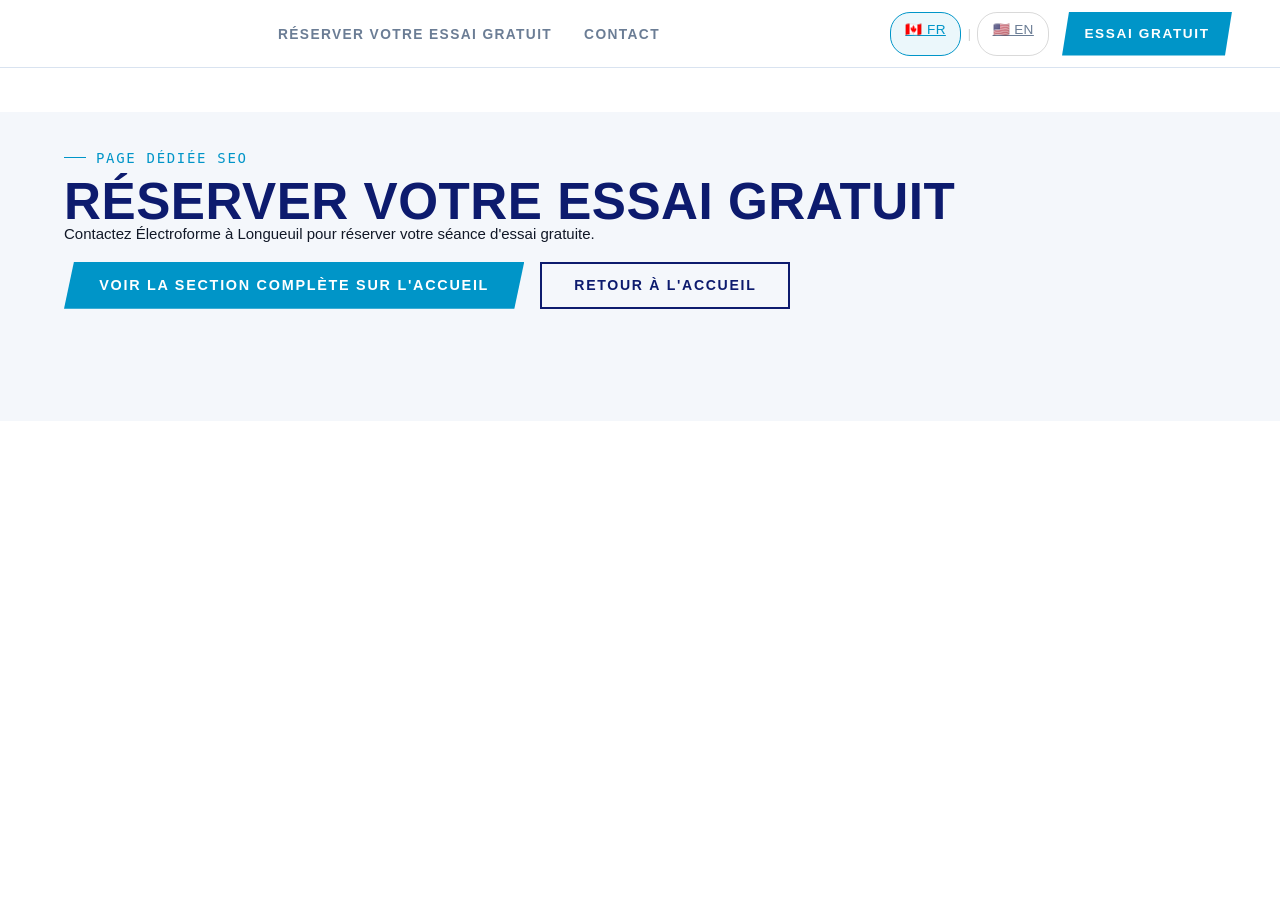
<file: contact.html>
<!DOCTYPE html>
<html lang="fr">
<head>
<meta charset="UTF-8">
<meta name="viewport" content="width=device-width, initial-scale=1.0">
<title>Réserver votre essai EMS gratuit | Électroforme</title>
<meta name="description" content="Contactez Électroforme à Longueuil pour réserver votre séance d'essai gratuite.">
<meta name="robots" content="index, follow">
<link rel="canonical" href="https://www.electroformecanada.com/contact.html">
<link rel="alternate" hreflang="fr-CA" href="https://www.electroformecanada.com/contact.html">
<link rel="alternate" hreflang="en-CA" href="https://www.electroformecanada.com/en/contact.html">
<link rel="alternate" hreflang="x-default" href="https://www.electroformecanada.com/contact.html">
<link rel="stylesheet" href="styles.css">
</head>
<body>
<header>
  <nav id="nav" aria-label="Navigation principale">
    <a href="index.html" class="nav-logo"><span class="nav-logo-fb">ÉLECTRO<span>FORME</span></span></a>
    <ul class="nav-links" id="navLinks">
      <li><a href="contact.html">Réserver votre essai gratuit</a></li>
      <li><a href="index.html#contact">Contact</a></li>
    </ul>
    <div class="nav-right">
      <div class="lang-switcher" role="group" aria-label="Choix de langue">
        <a class="lang-btn active" href="contact.html" aria-current="page">🇨🇦 FR</a>
        <span class="lang-sep" aria-hidden="true">|</span>
        <a class="lang-btn" href="en/contact.html" lang="en">🇺🇸 EN</a>
      </div>
      <a href="index.html#contact" class="nav-cta">Essai gratuit</a>
    </div>
  </nav>
</header>
<main id="main-content" style="padding-top:7rem">
  <section class="faq" style="padding-top:2rem">
    <div class="sec-tag">Page dédiée SEO</div>
    <h1 class="sec-title">Réserver votre essai gratuit</h1>
    <p class="sec-desc">Contactez Électroforme à Longueuil pour réserver votre séance d'essai gratuite.</p>
    <div class="pb-btns" style="margin-top:1.25rem">
      <a class="btn btn-cyan" href="index.html#contact">Voir la section complète sur l'accueil</a>
      <a class="btn-outline" href="index.html">Retour à l'accueil</a>
    </div>
  </section>
</main>
<script src="main.js"></script>
</body>
</html>
</file>
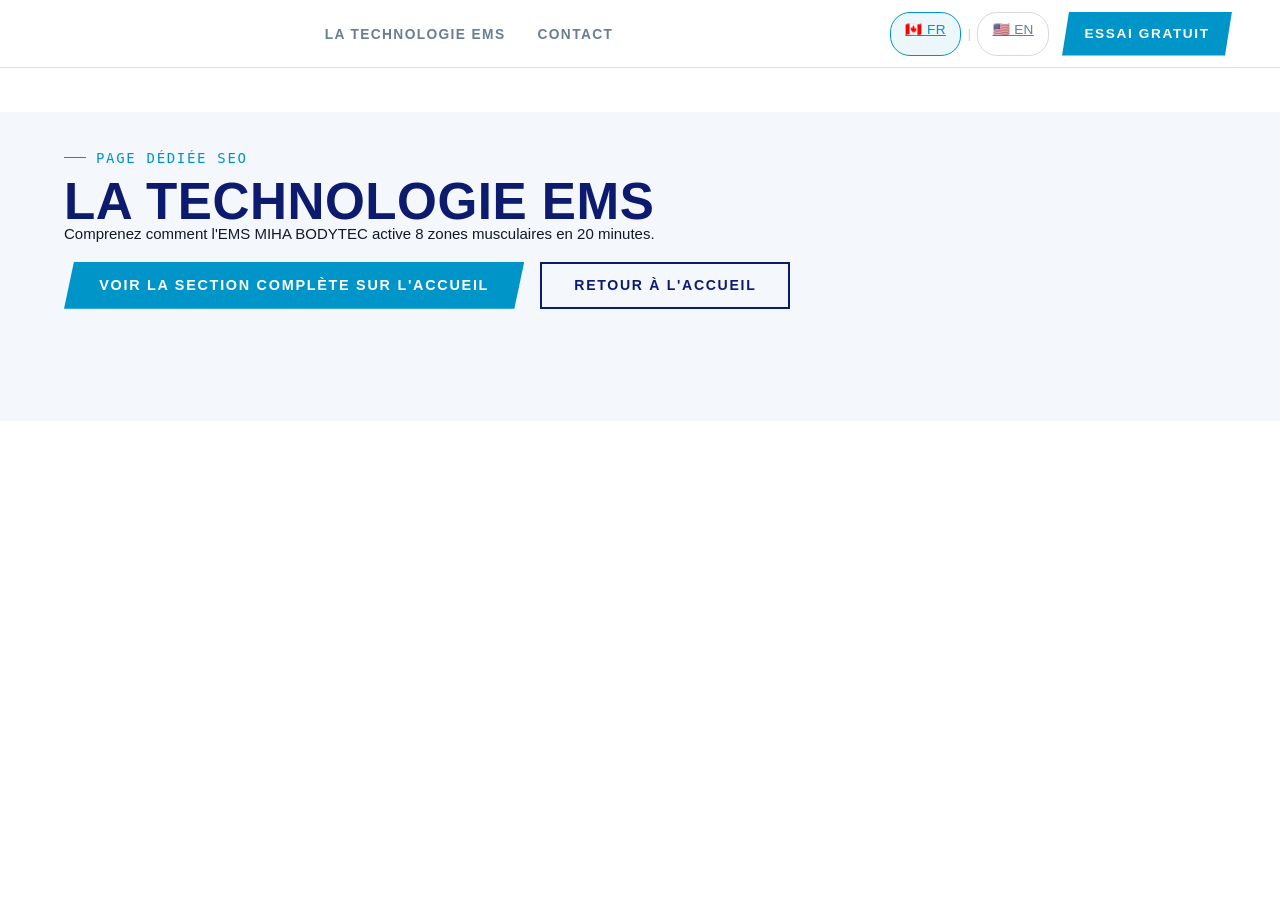
<file: ems.html>
<!DOCTYPE html>
<html lang="fr">
<head>
<meta charset="UTF-8">
<meta name="viewport" content="width=device-width, initial-scale=1.0">
<title>Technologie EMS à Longueuil | Électroforme</title>
<meta name="description" content="Comprenez comment l'EMS MIHA BODYTEC active 8 zones musculaires en 20 minutes.">
<meta name="robots" content="index, follow">
<link rel="canonical" href="https://www.electroformecanada.com/ems.html">
<link rel="alternate" hreflang="fr-CA" href="https://www.electroformecanada.com/ems.html">
<link rel="alternate" hreflang="en-CA" href="https://www.electroformecanada.com/en/ems.html">
<link rel="alternate" hreflang="x-default" href="https://www.electroformecanada.com/ems.html">
<link rel="stylesheet" href="styles.css">
</head>
<body>
<header>
  <nav id="nav" aria-label="Navigation principale">
    <a href="index.html" class="nav-logo"><span class="nav-logo-fb">ÉLECTRO<span>FORME</span></span></a>
    <ul class="nav-links" id="navLinks">
      <li><a href="ems.html">La technologie EMS</a></li>
      <li><a href="index.html#contact">Contact</a></li>
    </ul>
    <div class="nav-right">
      <div class="lang-switcher" role="group" aria-label="Choix de langue">
        <a class="lang-btn active" href="ems.html" aria-current="page">🇨🇦 FR</a>
        <span class="lang-sep" aria-hidden="true">|</span>
        <a class="lang-btn" href="en/ems.html" lang="en">🇺🇸 EN</a>
      </div>
      <a href="index.html#contact" class="nav-cta">Essai gratuit</a>
    </div>
  </nav>
</header>
<main id="main-content" style="padding-top:7rem">
  <section class="faq" style="padding-top:2rem">
    <div class="sec-tag">Page dédiée SEO</div>
    <h1 class="sec-title">La technologie EMS</h1>
    <p class="sec-desc">Comprenez comment l'EMS MIHA BODYTEC active 8 zones musculaires en 20 minutes.</p>
    <div class="pb-btns" style="margin-top:1.25rem">
      <a class="btn btn-cyan" href="index.html#ems">Voir la section complète sur l'accueil</a>
      <a class="btn-outline" href="index.html">Retour à l'accueil</a>
    </div>
  </section>
</main>
<script src="main.js"></script>
</body>
</html>
</file>
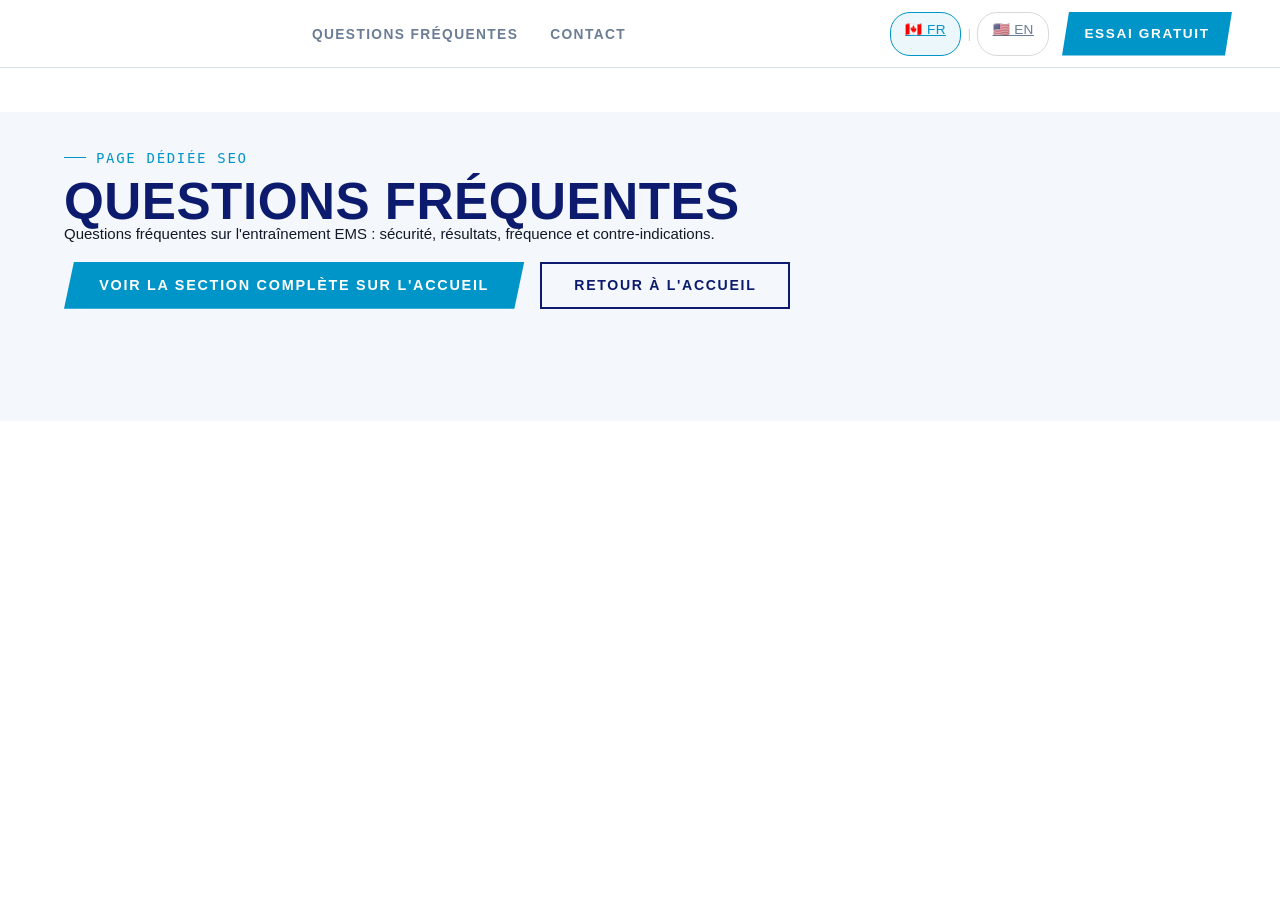
<file: faq.html>
<!DOCTYPE html>
<html lang="fr">
<head>
<meta charset="UTF-8">
<meta name="viewport" content="width=device-width, initial-scale=1.0">
<title>FAQ EMS Longueuil | Électroforme</title>
<meta name="description" content="Questions fréquentes sur l'entraînement EMS : sécurité, résultats, fréquence et contre-indications.">
<meta name="robots" content="index, follow">
<link rel="canonical" href="https://www.electroformecanada.com/faq.html">
<link rel="alternate" hreflang="fr-CA" href="https://www.electroformecanada.com/faq.html">
<link rel="alternate" hreflang="en-CA" href="https://www.electroformecanada.com/en/faq.html">
<link rel="alternate" hreflang="x-default" href="https://www.electroformecanada.com/faq.html">
<link rel="stylesheet" href="styles.css">
</head>
<body>
<header>
  <nav id="nav" aria-label="Navigation principale">
    <a href="index.html" class="nav-logo"><span class="nav-logo-fb">ÉLECTRO<span>FORME</span></span></a>
    <ul class="nav-links" id="navLinks">
      <li><a href="faq.html">Questions fréquentes</a></li>
      <li><a href="index.html#contact">Contact</a></li>
    </ul>
    <div class="nav-right">
      <div class="lang-switcher" role="group" aria-label="Choix de langue">
        <a class="lang-btn active" href="faq.html" aria-current="page">🇨🇦 FR</a>
        <span class="lang-sep" aria-hidden="true">|</span>
        <a class="lang-btn" href="en/faq.html" lang="en">🇺🇸 EN</a>
      </div>
      <a href="index.html#contact" class="nav-cta">Essai gratuit</a>
    </div>
  </nav>
</header>
<main id="main-content" style="padding-top:7rem">
  <section class="faq" style="padding-top:2rem">
    <div class="sec-tag">Page dédiée SEO</div>
    <h1 class="sec-title">Questions fréquentes</h1>
    <p class="sec-desc">Questions fréquentes sur l'entraînement EMS : sécurité, résultats, fréquence et contre-indications.</p>
    <div class="pb-btns" style="margin-top:1.25rem">
      <a class="btn btn-cyan" href="index.html#faq">Voir la section complète sur l'accueil</a>
      <a class="btn-outline" href="index.html">Retour à l'accueil</a>
    </div>
  </section>
</main>
<script src="main.js"></script>
</body>
</html>
</file>
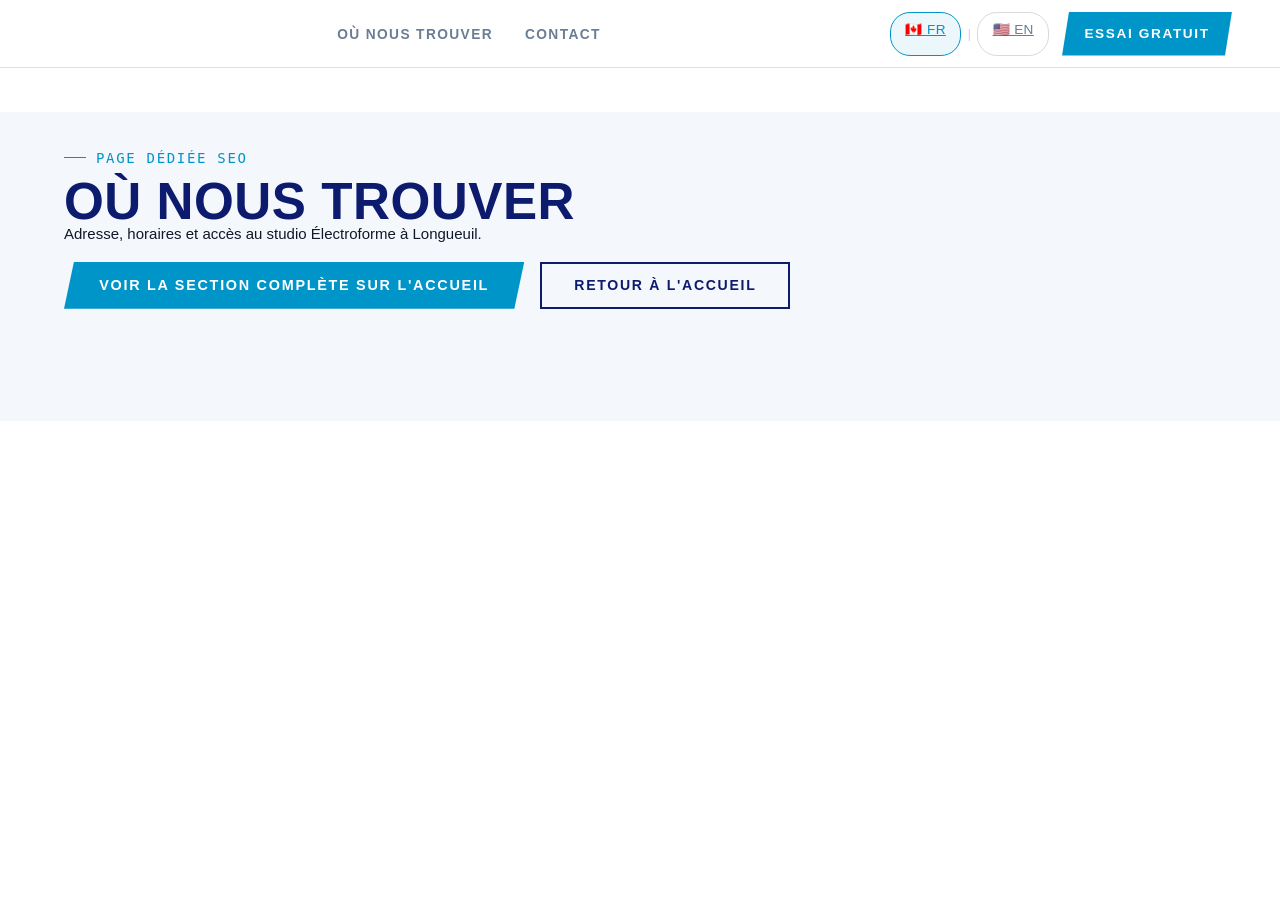
<file: location.html>
<!DOCTYPE html>
<html lang="fr">
<head>
<meta charset="UTF-8">
<meta name="viewport" content="width=device-width, initial-scale=1.0">
<title>Emplacement du studio à Longueuil | Électroforme</title>
<meta name="description" content="Adresse, horaires et accès au studio Électroforme à Longueuil.">
<meta name="robots" content="index, follow">
<link rel="canonical" href="https://www.electroformecanada.com/location.html">
<link rel="alternate" hreflang="fr-CA" href="https://www.electroformecanada.com/location.html">
<link rel="alternate" hreflang="en-CA" href="https://www.electroformecanada.com/en/location.html">
<link rel="alternate" hreflang="x-default" href="https://www.electroformecanada.com/location.html">
<link rel="stylesheet" href="styles.css">
</head>
<body>
<header>
  <nav id="nav" aria-label="Navigation principale">
    <a href="index.html" class="nav-logo"><span class="nav-logo-fb">ÉLECTRO<span>FORME</span></span></a>
    <ul class="nav-links" id="navLinks">
      <li><a href="location.html">Où nous trouver</a></li>
      <li><a href="index.html#contact">Contact</a></li>
    </ul>
    <div class="nav-right">
      <div class="lang-switcher" role="group" aria-label="Choix de langue">
        <a class="lang-btn active" href="location.html" aria-current="page">🇨🇦 FR</a>
        <span class="lang-sep" aria-hidden="true">|</span>
        <a class="lang-btn" href="en/location.html" lang="en">🇺🇸 EN</a>
      </div>
      <a href="index.html#contact" class="nav-cta">Essai gratuit</a>
    </div>
  </nav>
</header>
<main id="main-content" style="padding-top:7rem">
  <section class="faq" style="padding-top:2rem">
    <div class="sec-tag">Page dédiée SEO</div>
    <h1 class="sec-title">Où nous trouver</h1>
    <p class="sec-desc">Adresse, horaires et accès au studio Électroforme à Longueuil.</p>
    <div class="pb-btns" style="margin-top:1.25rem">
      <a class="btn btn-cyan" href="index.html#location">Voir la section complète sur l'accueil</a>
      <a class="btn-outline" href="index.html">Retour à l'accueil</a>
    </div>
  </section>
</main>
<script src="main.js"></script>
</body>
</html>
</file>
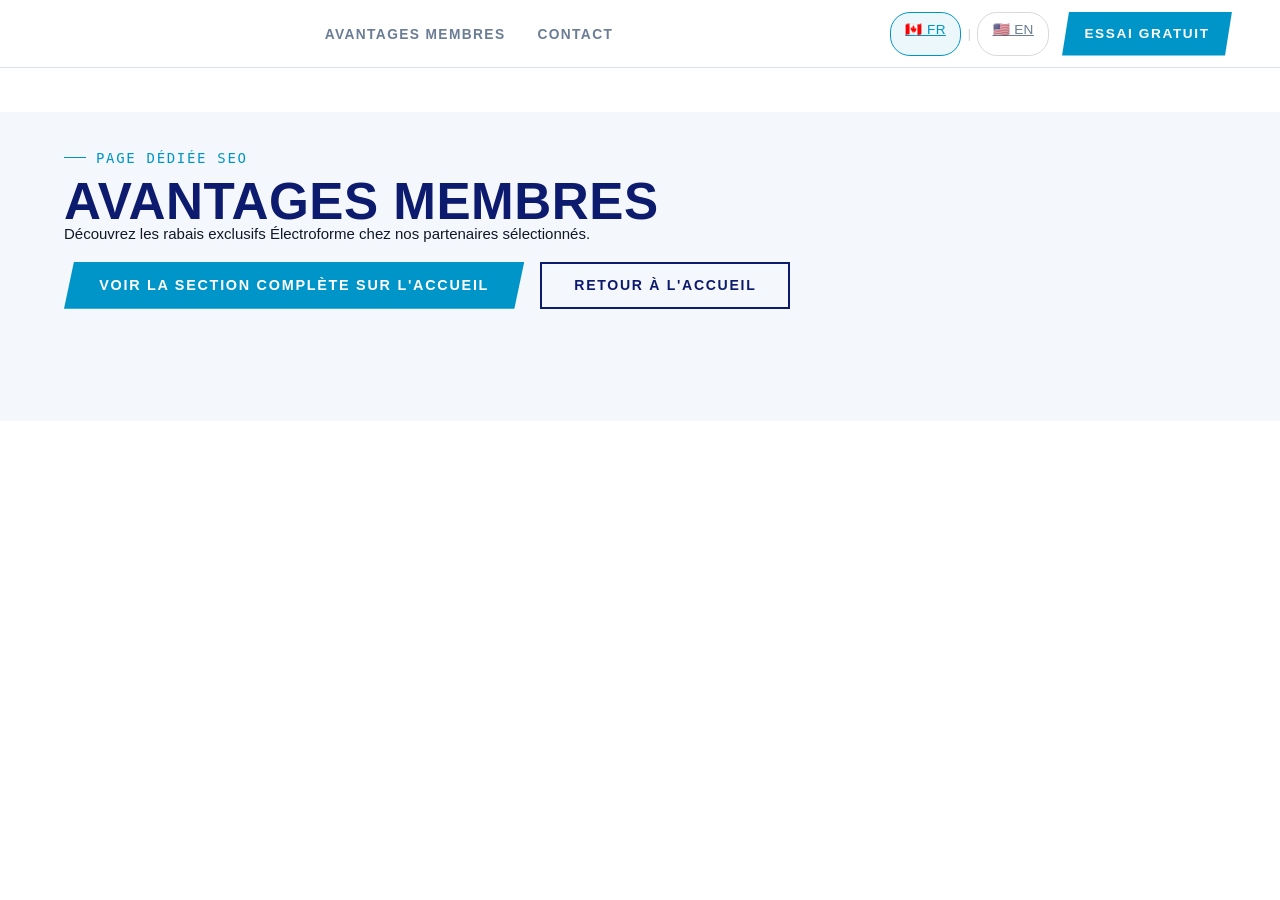
<file: partenaires.html>
<!DOCTYPE html>
<html lang="fr">
<head>
<meta charset="UTF-8">
<meta name="viewport" content="width=device-width, initial-scale=1.0">
<title>Avantages membres et partenaires | Électroforme</title>
<meta name="description" content="Découvrez les rabais exclusifs Électroforme chez nos partenaires sélectionnés.">
<meta name="robots" content="index, follow">
<link rel="canonical" href="https://www.electroformecanada.com/partenaires.html">
<link rel="alternate" hreflang="fr-CA" href="https://www.electroformecanada.com/partenaires.html">
<link rel="alternate" hreflang="en-CA" href="https://www.electroformecanada.com/en/partenaires.html">
<link rel="alternate" hreflang="x-default" href="https://www.electroformecanada.com/partenaires.html">
<link rel="stylesheet" href="styles.css">
</head>
<body>
<header>
  <nav id="nav" aria-label="Navigation principale">
    <a href="index.html" class="nav-logo"><span class="nav-logo-fb">ÉLECTRO<span>FORME</span></span></a>
    <ul class="nav-links" id="navLinks">
      <li><a href="partenaires.html">Avantages membres</a></li>
      <li><a href="index.html#contact">Contact</a></li>
    </ul>
    <div class="nav-right">
      <div class="lang-switcher" role="group" aria-label="Choix de langue">
        <a class="lang-btn active" href="partenaires.html" aria-current="page">🇨🇦 FR</a>
        <span class="lang-sep" aria-hidden="true">|</span>
        <a class="lang-btn" href="en/partenaires.html" lang="en">🇺🇸 EN</a>
      </div>
      <a href="index.html#contact" class="nav-cta">Essai gratuit</a>
    </div>
  </nav>
</header>
<main id="main-content" style="padding-top:7rem">
  <section class="faq" style="padding-top:2rem">
    <div class="sec-tag">Page dédiée SEO</div>
    <h1 class="sec-title">Avantages membres</h1>
    <p class="sec-desc">Découvrez les rabais exclusifs Électroforme chez nos partenaires sélectionnés.</p>
    <div class="pb-btns" style="margin-top:1.25rem">
      <a class="btn btn-cyan" href="index.html#partenaires">Voir la section complète sur l'accueil</a>
      <a class="btn-outline" href="index.html">Retour à l'accueil</a>
    </div>
  </section>
</main>
<script src="main.js"></script>
</body>
</html>
</file>
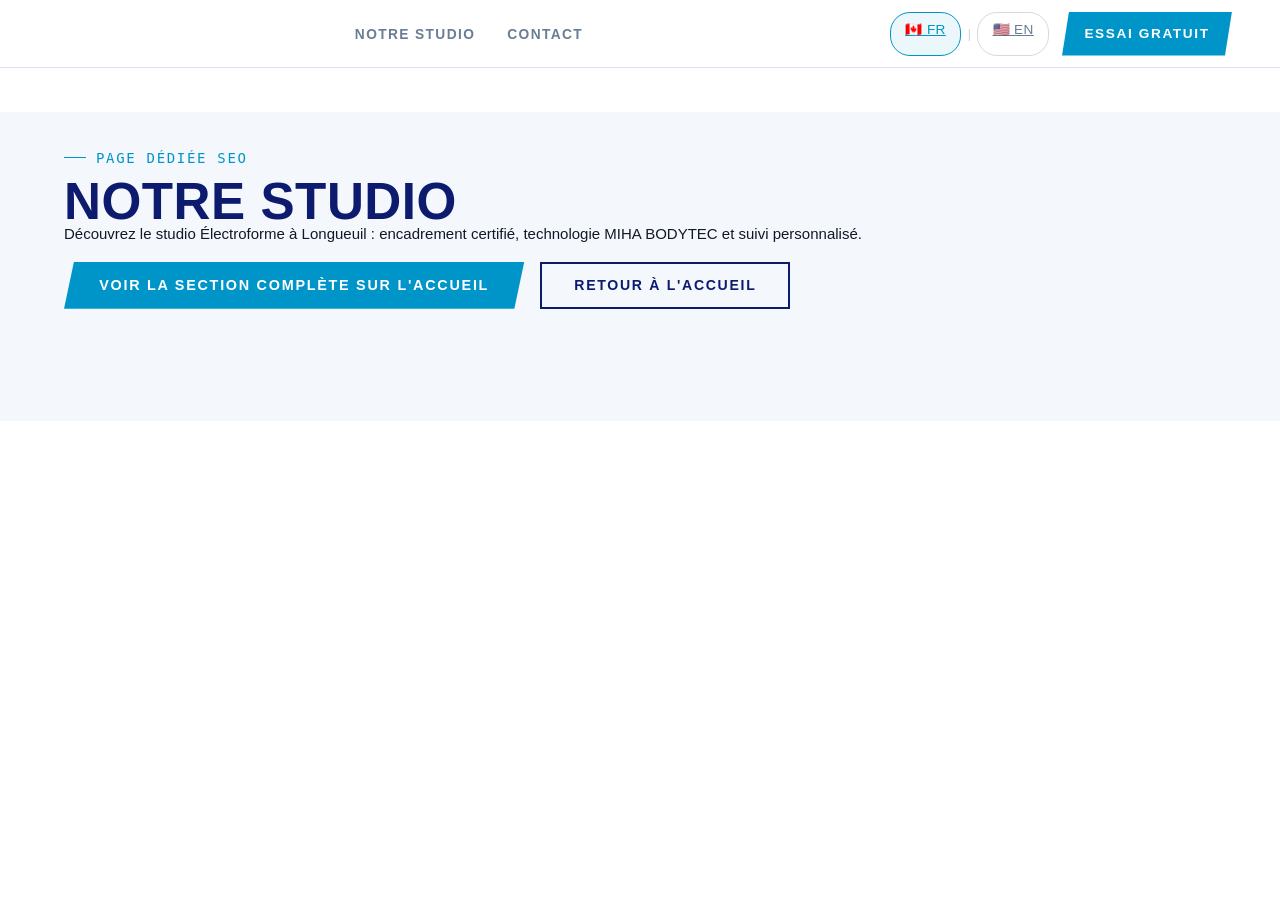
<file: studio.html>
<!DOCTYPE html>
<html lang="fr">
<head>
<meta charset="UTF-8">
<meta name="viewport" content="width=device-width, initial-scale=1.0">
<title>Notre studio EMS à Longueuil | Électroforme</title>
<meta name="description" content="Découvrez le studio Électroforme à Longueuil : encadrement certifié, technologie MIHA BODYTEC et suivi personnalisé.">
<meta name="robots" content="index, follow">
<link rel="canonical" href="https://www.electroformecanada.com/studio.html">
<link rel="alternate" hreflang="fr-CA" href="https://www.electroformecanada.com/studio.html">
<link rel="alternate" hreflang="en-CA" href="https://www.electroformecanada.com/en/studio.html">
<link rel="alternate" hreflang="x-default" href="https://www.electroformecanada.com/studio.html">
<link rel="stylesheet" href="styles.css">
</head>
<body>
<header>
  <nav id="nav" aria-label="Navigation principale">
    <a href="index.html" class="nav-logo"><span class="nav-logo-fb">ÉLECTRO<span>FORME</span></span></a>
    <ul class="nav-links" id="navLinks">
      <li><a href="studio.html">Notre studio</a></li>
      <li><a href="index.html#contact">Contact</a></li>
    </ul>
    <div class="nav-right">
      <div class="lang-switcher" role="group" aria-label="Choix de langue">
        <a class="lang-btn active" href="studio.html" aria-current="page">🇨🇦 FR</a>
        <span class="lang-sep" aria-hidden="true">|</span>
        <a class="lang-btn" href="en/studio.html" lang="en">🇺🇸 EN</a>
      </div>
      <a href="index.html#contact" class="nav-cta">Essai gratuit</a>
    </div>
  </nav>
</header>
<main id="main-content" style="padding-top:7rem">
  <section class="faq" style="padding-top:2rem">
    <div class="sec-tag">Page dédiée SEO</div>
    <h1 class="sec-title">Notre studio</h1>
    <p class="sec-desc">Découvrez le studio Électroforme à Longueuil : encadrement certifié, technologie MIHA BODYTEC et suivi personnalisé.</p>
    <div class="pb-btns" style="margin-top:1.25rem">
      <a class="btn btn-cyan" href="index.html#studio">Voir la section complète sur l'accueil</a>
      <a class="btn-outline" href="index.html">Retour à l'accueil</a>
    </div>
  </section>
</main>
<script src="main.js"></script>
</body>
</html>
</file>
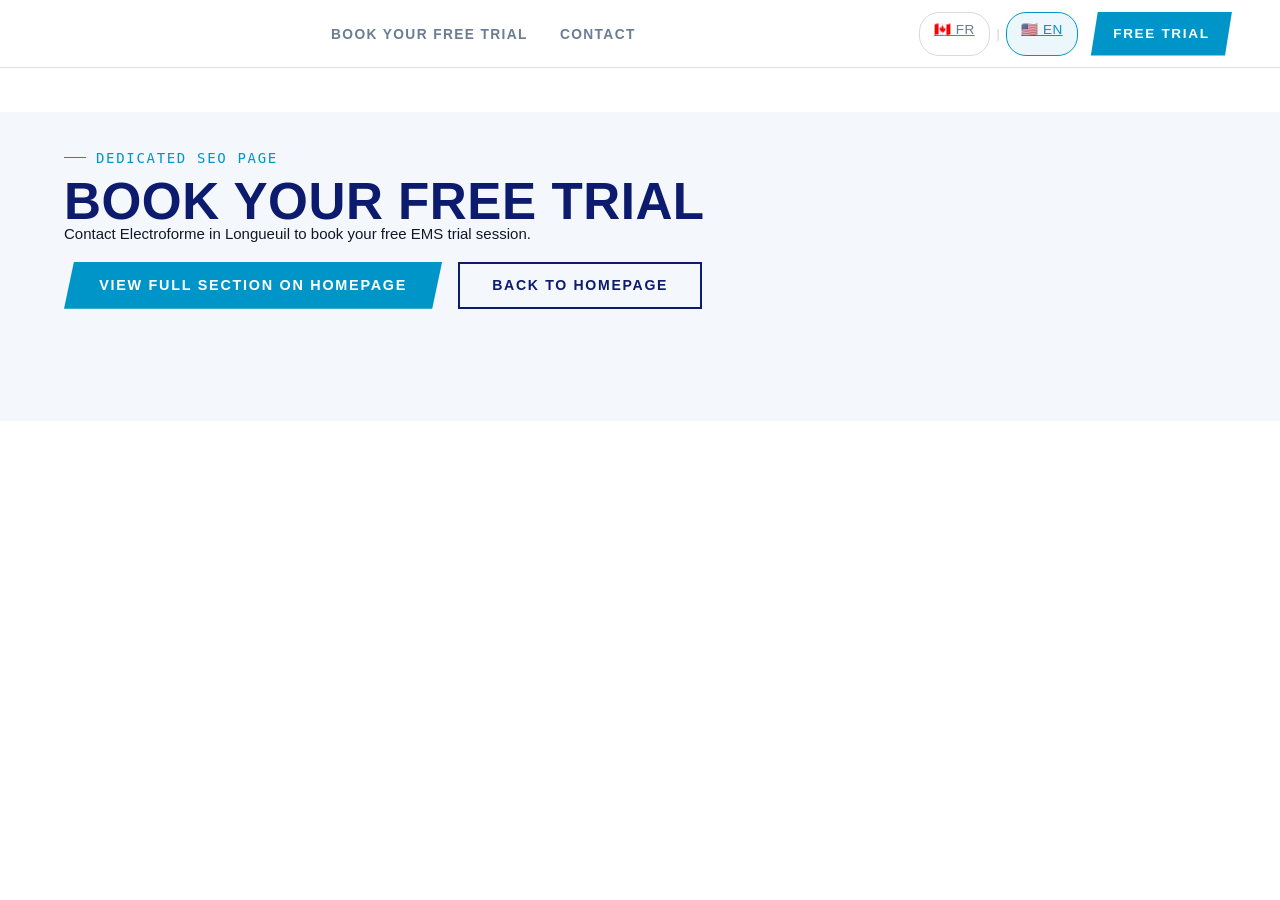
<file: en/contact.html>
<!DOCTYPE html>
<html lang="en">
<head>
<meta charset="UTF-8">
<meta name="viewport" content="width=device-width, initial-scale=1.0">
<title>Book Your Free EMS Trial | Electroforme</title>
<meta name="description" content="Contact Electroforme in Longueuil to book your free EMS trial session.">
<meta name="robots" content="index, follow">
<link rel="canonical" href="https://www.electroformecanada.com/en/contact.html">
<link rel="alternate" hreflang="fr-CA" href="https://www.electroformecanada.com/contact.html">
<link rel="alternate" hreflang="en-CA" href="https://www.electroformecanada.com/en/contact.html">
<link rel="alternate" hreflang="x-default" href="https://www.electroformecanada.com/contact.html">
<link rel="stylesheet" href="../styles.css">
</head>
<body>
<header>
  <nav id="nav" aria-label="Main navigation">
    <a href="index.html" class="nav-logo"><span class="nav-logo-fb">ÉLECTRO<span>FORME</span></span></a>
    <ul class="nav-links" id="navLinks">
      <li><a href="contact.html">Book your free trial</a></li>
      <li><a href="index.html#contact">Contact</a></li>
    </ul>
    <div class="nav-right">
      <div class="lang-switcher" role="group" aria-label="Language selection">
        <a class="lang-btn" href="../contact.html" lang="fr">🇨🇦 FR</a>
        <span class="lang-sep" aria-hidden="true">|</span>
        <a class="lang-btn active" href="contact.html" aria-current="page">🇺🇸 EN</a>
      </div>
      <a href="index.html#contact" class="nav-cta">Free trial</a>
    </div>
  </nav>
</header>
<main id="main-content" style="padding-top:7rem">
  <section class="faq" style="padding-top:2rem">
    <div class="sec-tag">Dedicated SEO page</div>
    <h1 class="sec-title">Book your free trial</h1>
    <p class="sec-desc">Contact Electroforme in Longueuil to book your free EMS trial session.</p>
    <div class="pb-btns" style="margin-top:1.25rem">
      <a class="btn btn-cyan" href="index.html#contact">View full section on homepage</a>
      <a class="btn-outline" href="index.html">Back to homepage</a>
    </div>
  </section>
</main>
<script src="../main.js"></script>
</body>
</html>
</file>
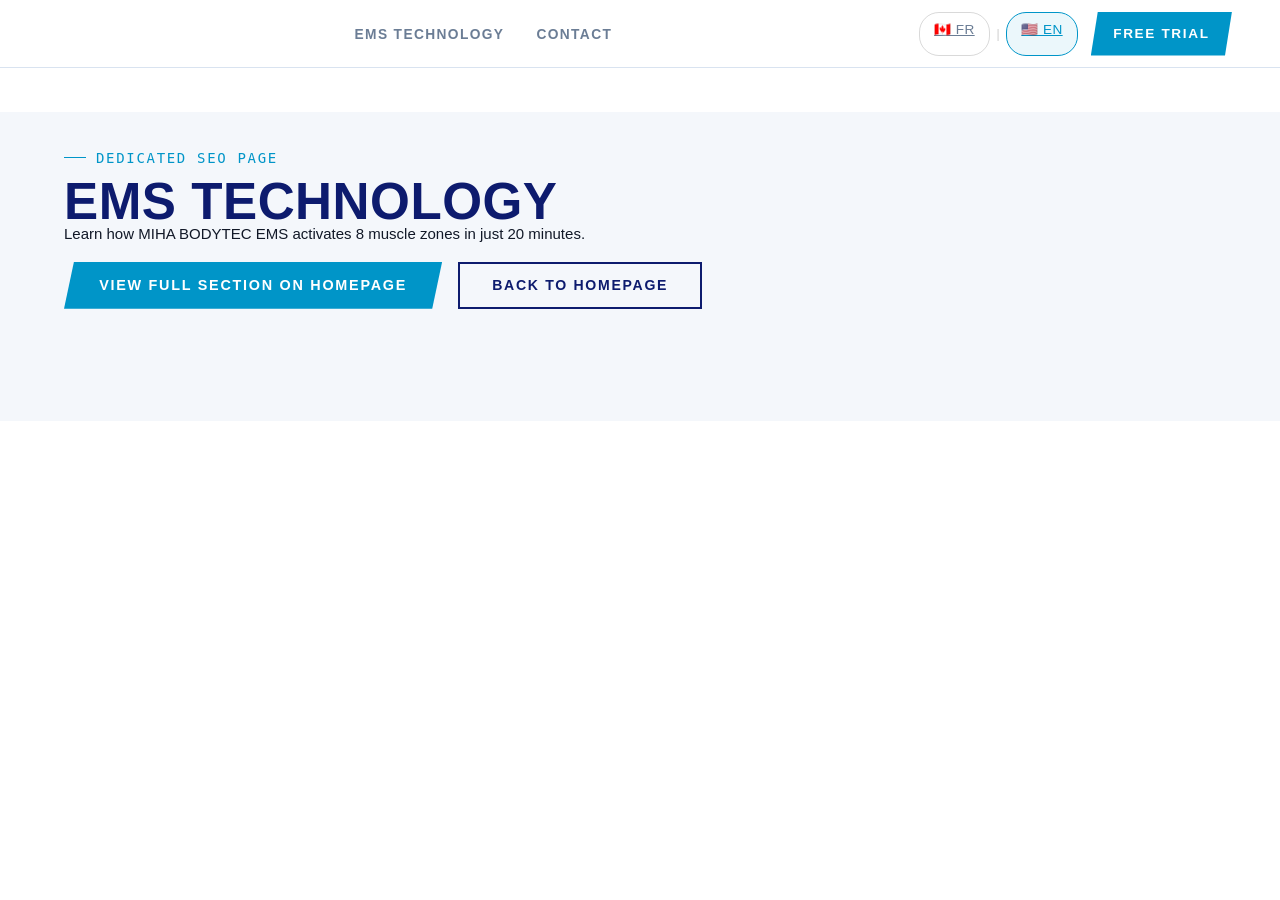
<file: en/ems.html>
<!DOCTYPE html>
<html lang="en">
<head>
<meta charset="UTF-8">
<meta name="viewport" content="width=device-width, initial-scale=1.0">
<title>EMS Technology in Longueuil | Electroforme</title>
<meta name="description" content="Learn how MIHA BODYTEC EMS activates 8 muscle zones in just 20 minutes.">
<meta name="robots" content="index, follow">
<link rel="canonical" href="https://www.electroformecanada.com/en/ems.html">
<link rel="alternate" hreflang="fr-CA" href="https://www.electroformecanada.com/ems.html">
<link rel="alternate" hreflang="en-CA" href="https://www.electroformecanada.com/en/ems.html">
<link rel="alternate" hreflang="x-default" href="https://www.electroformecanada.com/ems.html">
<link rel="stylesheet" href="../styles.css">
</head>
<body>
<header>
  <nav id="nav" aria-label="Main navigation">
    <a href="index.html" class="nav-logo"><span class="nav-logo-fb">ÉLECTRO<span>FORME</span></span></a>
    <ul class="nav-links" id="navLinks">
      <li><a href="ems.html">EMS technology</a></li>
      <li><a href="index.html#contact">Contact</a></li>
    </ul>
    <div class="nav-right">
      <div class="lang-switcher" role="group" aria-label="Language selection">
        <a class="lang-btn" href="../ems.html" lang="fr">🇨🇦 FR</a>
        <span class="lang-sep" aria-hidden="true">|</span>
        <a class="lang-btn active" href="ems.html" aria-current="page">🇺🇸 EN</a>
      </div>
      <a href="index.html#contact" class="nav-cta">Free trial</a>
    </div>
  </nav>
</header>
<main id="main-content" style="padding-top:7rem">
  <section class="faq" style="padding-top:2rem">
    <div class="sec-tag">Dedicated SEO page</div>
    <h1 class="sec-title">EMS technology</h1>
    <p class="sec-desc">Learn how MIHA BODYTEC EMS activates 8 muscle zones in just 20 minutes.</p>
    <div class="pb-btns" style="margin-top:1.25rem">
      <a class="btn btn-cyan" href="index.html#ems">View full section on homepage</a>
      <a class="btn-outline" href="index.html">Back to homepage</a>
    </div>
  </section>
</main>
<script src="../main.js"></script>
</body>
</html>
</file>
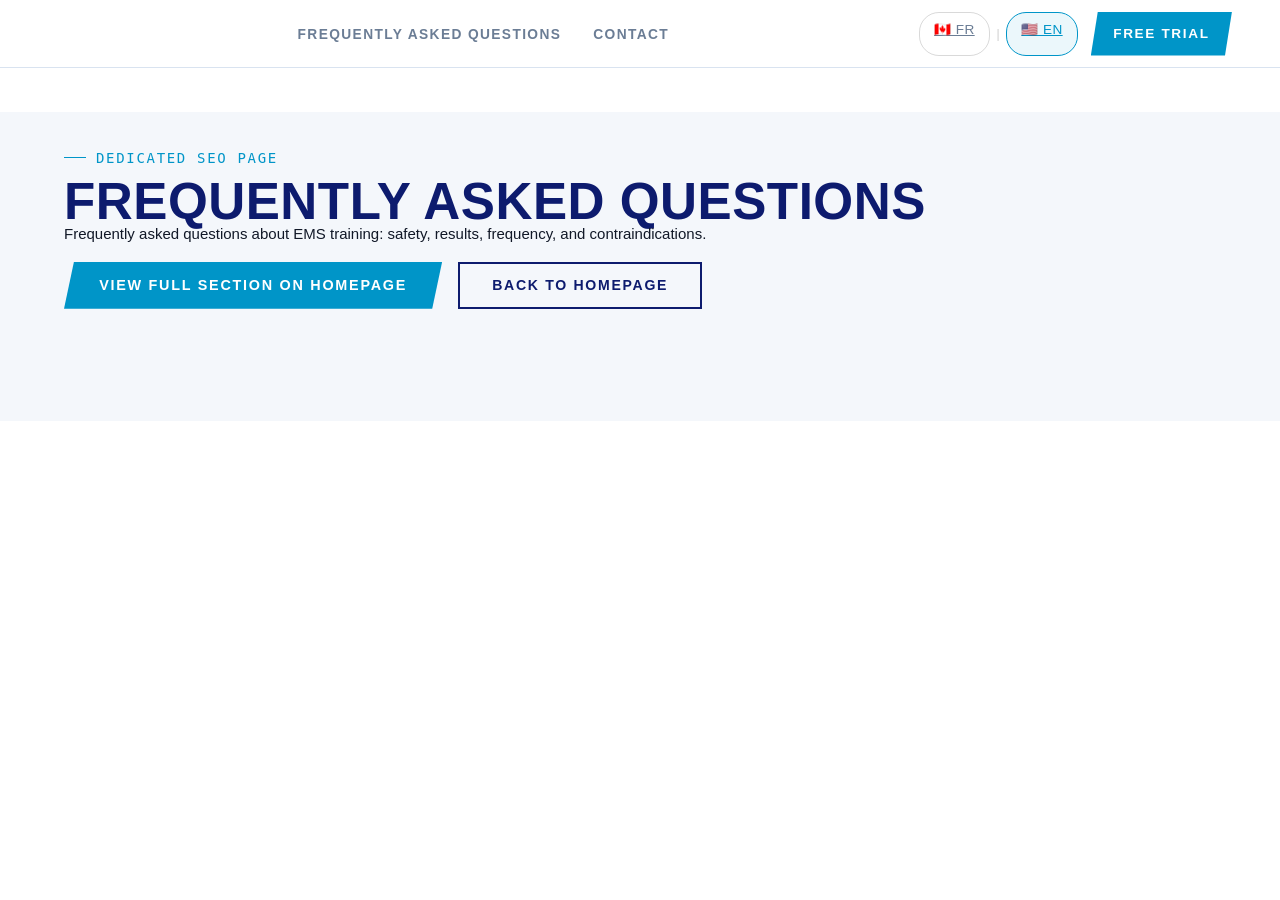
<file: en/faq.html>
<!DOCTYPE html>
<html lang="en">
<head>
<meta charset="UTF-8">
<meta name="viewport" content="width=device-width, initial-scale=1.0">
<title>EMS FAQ Longueuil | Electroforme</title>
<meta name="description" content="Frequently asked questions about EMS training: safety, results, frequency, and contraindications.">
<meta name="robots" content="index, follow">
<link rel="canonical" href="https://www.electroformecanada.com/en/faq.html">
<link rel="alternate" hreflang="fr-CA" href="https://www.electroformecanada.com/faq.html">
<link rel="alternate" hreflang="en-CA" href="https://www.electroformecanada.com/en/faq.html">
<link rel="alternate" hreflang="x-default" href="https://www.electroformecanada.com/faq.html">
<link rel="stylesheet" href="../styles.css">
</head>
<body>
<header>
  <nav id="nav" aria-label="Main navigation">
    <a href="index.html" class="nav-logo"><span class="nav-logo-fb">ÉLECTRO<span>FORME</span></span></a>
    <ul class="nav-links" id="navLinks">
      <li><a href="faq.html">Frequently asked questions</a></li>
      <li><a href="index.html#contact">Contact</a></li>
    </ul>
    <div class="nav-right">
      <div class="lang-switcher" role="group" aria-label="Language selection">
        <a class="lang-btn" href="../faq.html" lang="fr">🇨🇦 FR</a>
        <span class="lang-sep" aria-hidden="true">|</span>
        <a class="lang-btn active" href="faq.html" aria-current="page">🇺🇸 EN</a>
      </div>
      <a href="index.html#contact" class="nav-cta">Free trial</a>
    </div>
  </nav>
</header>
<main id="main-content" style="padding-top:7rem">
  <section class="faq" style="padding-top:2rem">
    <div class="sec-tag">Dedicated SEO page</div>
    <h1 class="sec-title">Frequently asked questions</h1>
    <p class="sec-desc">Frequently asked questions about EMS training: safety, results, frequency, and contraindications.</p>
    <div class="pb-btns" style="margin-top:1.25rem">
      <a class="btn btn-cyan" href="index.html#faq">View full section on homepage</a>
      <a class="btn-outline" href="index.html">Back to homepage</a>
    </div>
  </section>
</main>
<script src="../main.js"></script>
</body>
</html>
</file>
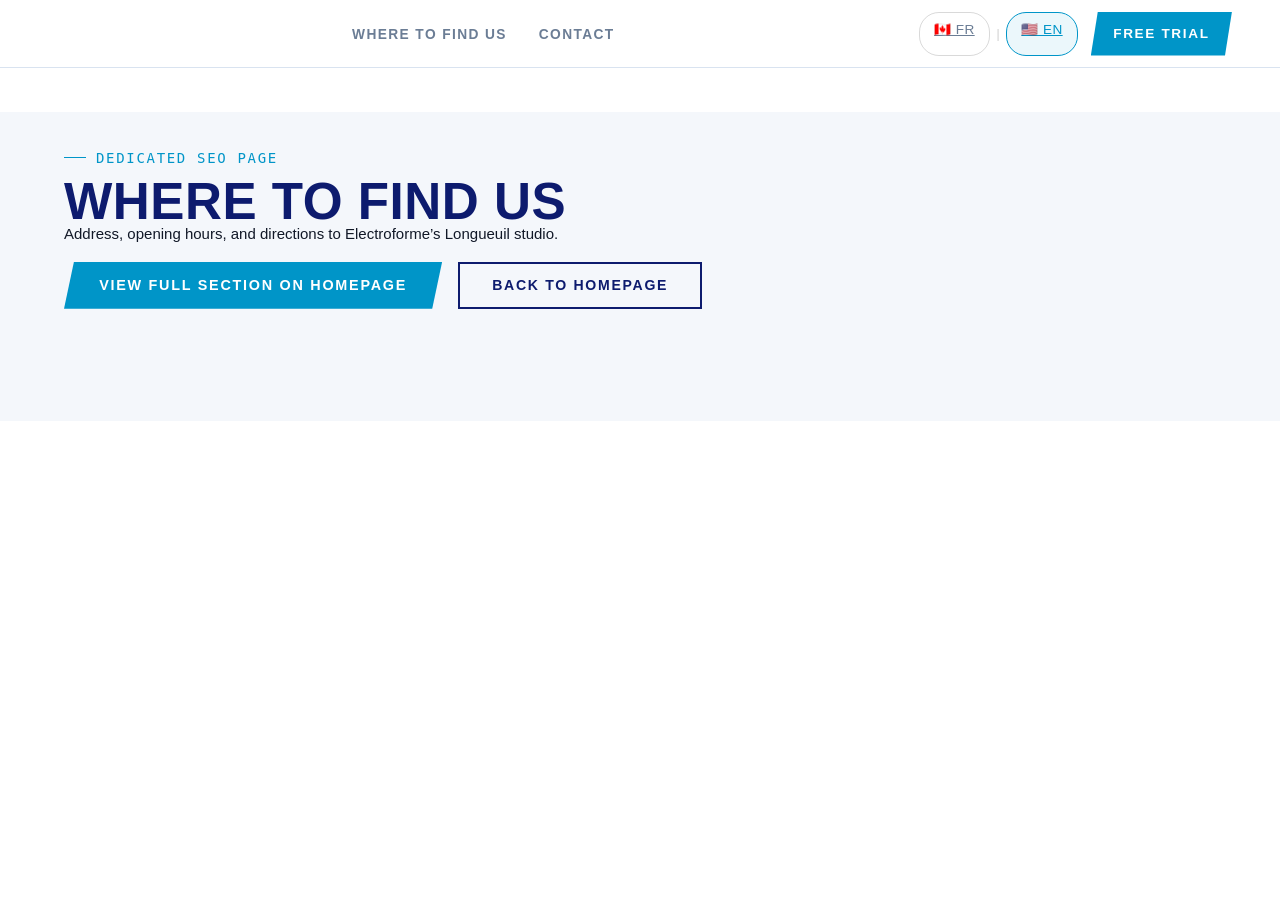
<file: en/location.html>
<!DOCTYPE html>
<html lang="en">
<head>
<meta charset="UTF-8">
<meta name="viewport" content="width=device-width, initial-scale=1.0">
<title>Studio Location in Longueuil | Electroforme</title>
<meta name="description" content="Address, opening hours, and directions to Electroforme’s Longueuil studio.">
<meta name="robots" content="index, follow">
<link rel="canonical" href="https://www.electroformecanada.com/en/location.html">
<link rel="alternate" hreflang="fr-CA" href="https://www.electroformecanada.com/location.html">
<link rel="alternate" hreflang="en-CA" href="https://www.electroformecanada.com/en/location.html">
<link rel="alternate" hreflang="x-default" href="https://www.electroformecanada.com/location.html">
<link rel="stylesheet" href="../styles.css">
</head>
<body>
<header>
  <nav id="nav" aria-label="Main navigation">
    <a href="index.html" class="nav-logo"><span class="nav-logo-fb">ÉLECTRO<span>FORME</span></span></a>
    <ul class="nav-links" id="navLinks">
      <li><a href="location.html">Where to find us</a></li>
      <li><a href="index.html#contact">Contact</a></li>
    </ul>
    <div class="nav-right">
      <div class="lang-switcher" role="group" aria-label="Language selection">
        <a class="lang-btn" href="../location.html" lang="fr">🇨🇦 FR</a>
        <span class="lang-sep" aria-hidden="true">|</span>
        <a class="lang-btn active" href="location.html" aria-current="page">🇺🇸 EN</a>
      </div>
      <a href="index.html#contact" class="nav-cta">Free trial</a>
    </div>
  </nav>
</header>
<main id="main-content" style="padding-top:7rem">
  <section class="faq" style="padding-top:2rem">
    <div class="sec-tag">Dedicated SEO page</div>
    <h1 class="sec-title">Where to find us</h1>
    <p class="sec-desc">Address, opening hours, and directions to Electroforme’s Longueuil studio.</p>
    <div class="pb-btns" style="margin-top:1.25rem">
      <a class="btn btn-cyan" href="index.html#location">View full section on homepage</a>
      <a class="btn-outline" href="index.html">Back to homepage</a>
    </div>
  </section>
</main>
<script src="../main.js"></script>
</body>
</html>
</file>
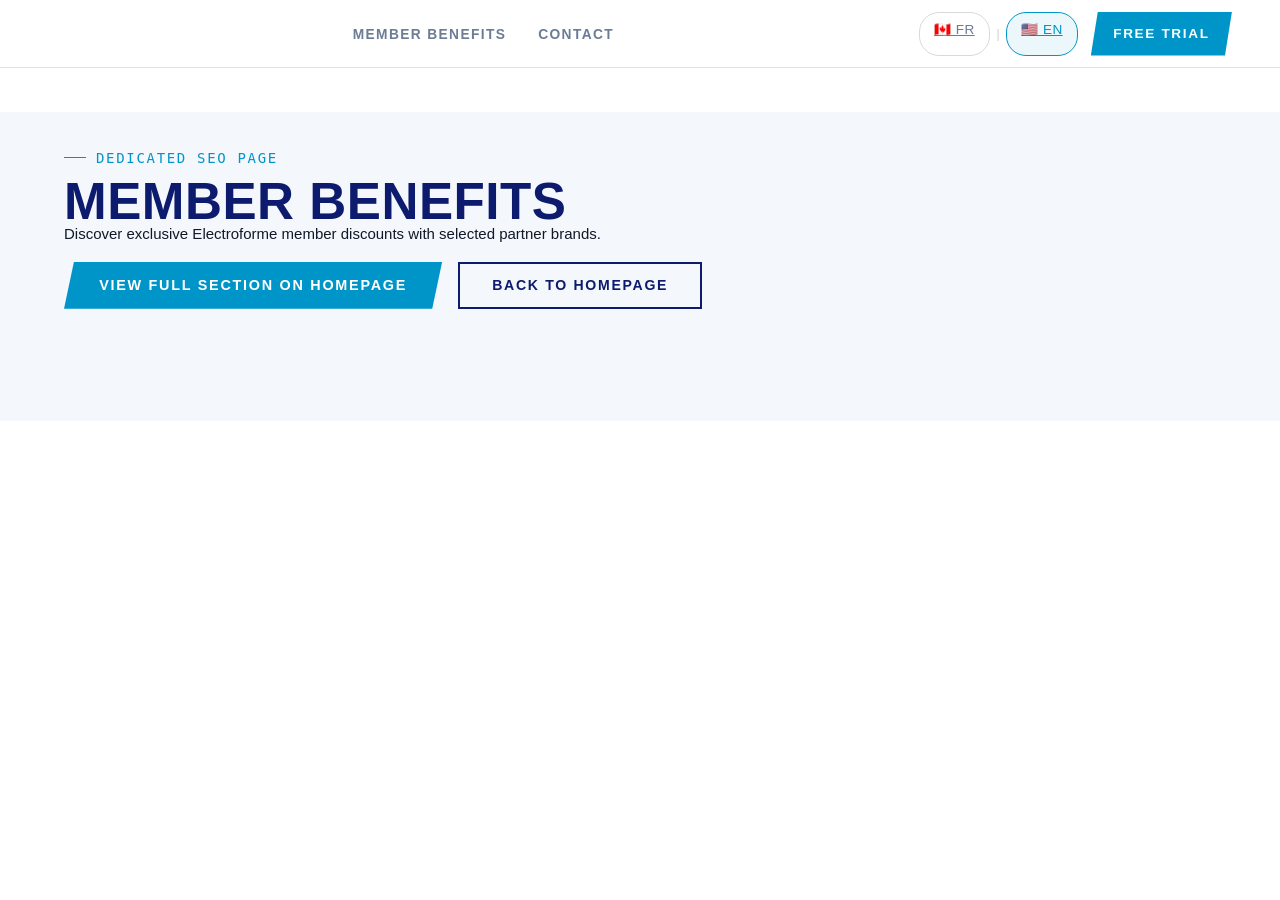
<file: en/partenaires.html>
<!DOCTYPE html>
<html lang="en">
<head>
<meta charset="UTF-8">
<meta name="viewport" content="width=device-width, initial-scale=1.0">
<title>Member Benefits and Partners | Electroforme</title>
<meta name="description" content="Discover exclusive Electroforme member discounts with selected partner brands.">
<meta name="robots" content="index, follow">
<link rel="canonical" href="https://www.electroformecanada.com/en/partenaires.html">
<link rel="alternate" hreflang="fr-CA" href="https://www.electroformecanada.com/partenaires.html">
<link rel="alternate" hreflang="en-CA" href="https://www.electroformecanada.com/en/partenaires.html">
<link rel="alternate" hreflang="x-default" href="https://www.electroformecanada.com/partenaires.html">
<link rel="stylesheet" href="../styles.css">
</head>
<body>
<header>
  <nav id="nav" aria-label="Main navigation">
    <a href="index.html" class="nav-logo"><span class="nav-logo-fb">ÉLECTRO<span>FORME</span></span></a>
    <ul class="nav-links" id="navLinks">
      <li><a href="partenaires.html">Member benefits</a></li>
      <li><a href="index.html#contact">Contact</a></li>
    </ul>
    <div class="nav-right">
      <div class="lang-switcher" role="group" aria-label="Language selection">
        <a class="lang-btn" href="../partenaires.html" lang="fr">🇨🇦 FR</a>
        <span class="lang-sep" aria-hidden="true">|</span>
        <a class="lang-btn active" href="partenaires.html" aria-current="page">🇺🇸 EN</a>
      </div>
      <a href="index.html#contact" class="nav-cta">Free trial</a>
    </div>
  </nav>
</header>
<main id="main-content" style="padding-top:7rem">
  <section class="faq" style="padding-top:2rem">
    <div class="sec-tag">Dedicated SEO page</div>
    <h1 class="sec-title">Member benefits</h1>
    <p class="sec-desc">Discover exclusive Electroforme member discounts with selected partner brands.</p>
    <div class="pb-btns" style="margin-top:1.25rem">
      <a class="btn btn-cyan" href="index.html#partenaires">View full section on homepage</a>
      <a class="btn-outline" href="index.html">Back to homepage</a>
    </div>
  </section>
</main>
<script src="../main.js"></script>
</body>
</html>
</file>
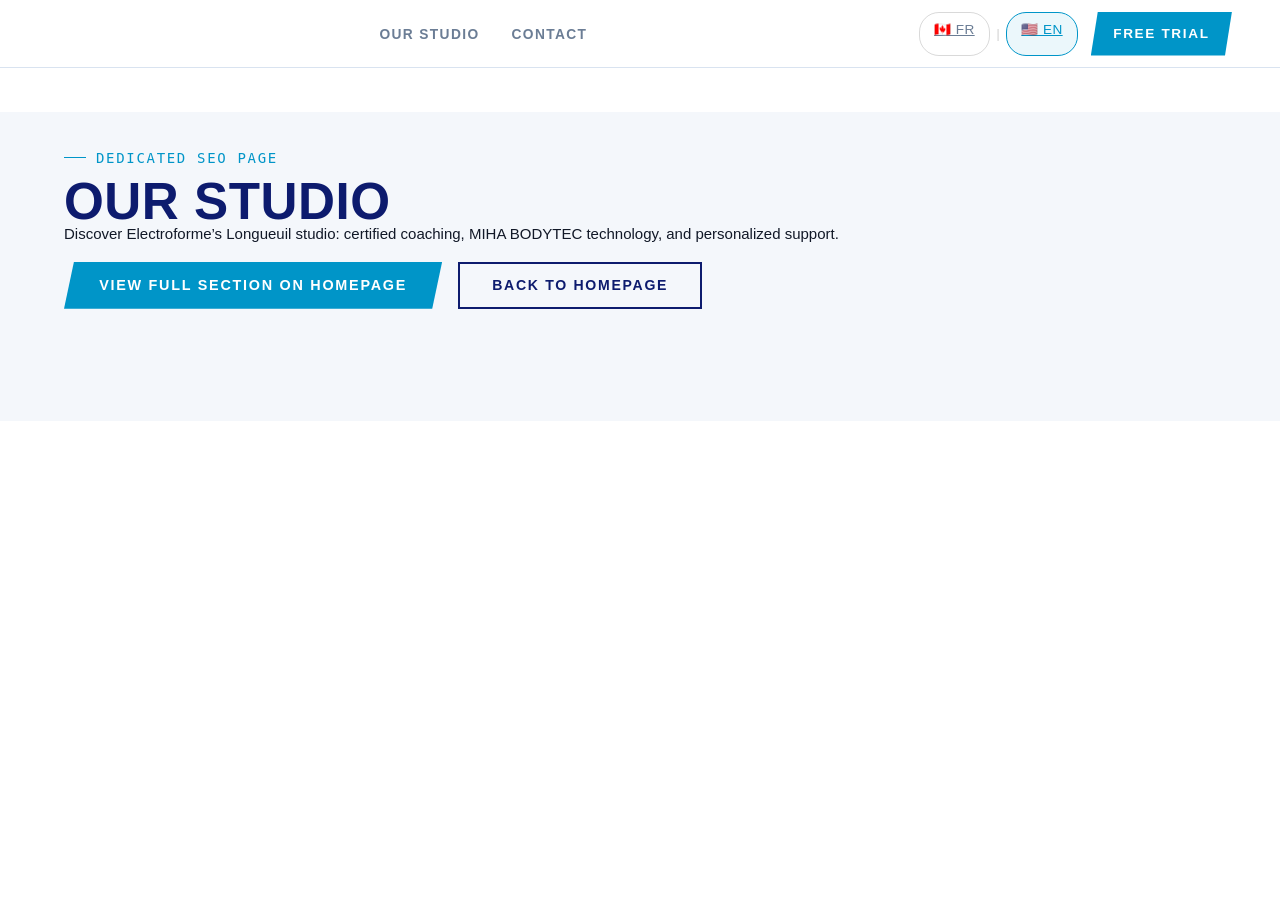
<file: en/studio.html>
<!DOCTYPE html>
<html lang="en">
<head>
<meta charset="UTF-8">
<meta name="viewport" content="width=device-width, initial-scale=1.0">
<title>Our EMS Studio in Longueuil | Electroforme</title>
<meta name="description" content="Discover Electroforme’s Longueuil studio: certified coaching, MIHA BODYTEC technology, and personalized support.">
<meta name="robots" content="index, follow">
<link rel="canonical" href="https://www.electroformecanada.com/en/studio.html">
<link rel="alternate" hreflang="fr-CA" href="https://www.electroformecanada.com/studio.html">
<link rel="alternate" hreflang="en-CA" href="https://www.electroformecanada.com/en/studio.html">
<link rel="alternate" hreflang="x-default" href="https://www.electroformecanada.com/studio.html">
<link rel="stylesheet" href="../styles.css">
</head>
<body>
<header>
  <nav id="nav" aria-label="Main navigation">
    <a href="index.html" class="nav-logo"><span class="nav-logo-fb">ÉLECTRO<span>FORME</span></span></a>
    <ul class="nav-links" id="navLinks">
      <li><a href="studio.html">Our studio</a></li>
      <li><a href="index.html#contact">Contact</a></li>
    </ul>
    <div class="nav-right">
      <div class="lang-switcher" role="group" aria-label="Language selection">
        <a class="lang-btn" href="../studio.html" lang="fr">🇨🇦 FR</a>
        <span class="lang-sep" aria-hidden="true">|</span>
        <a class="lang-btn active" href="studio.html" aria-current="page">🇺🇸 EN</a>
      </div>
      <a href="index.html#contact" class="nav-cta">Free trial</a>
    </div>
  </nav>
</header>
<main id="main-content" style="padding-top:7rem">
  <section class="faq" style="padding-top:2rem">
    <div class="sec-tag">Dedicated SEO page</div>
    <h1 class="sec-title">Our studio</h1>
    <p class="sec-desc">Discover Electroforme’s Longueuil studio: certified coaching, MIHA BODYTEC technology, and personalized support.</p>
    <div class="pb-btns" style="margin-top:1.25rem">
      <a class="btn btn-cyan" href="index.html#studio">View full section on homepage</a>
      <a class="btn-outline" href="index.html">Back to homepage</a>
    </div>
  </section>
</main>
<script src="../main.js"></script>
</body>
</html>
</file>
<file: styles.css>
:root {
  --white:   #ffffff;
  --bg:      #f4f7fb;
  --bg2:     #eaeff7;
  --navy:    #0d1b6e;
  --navy-dk: #070e45;
  --navy-lt: #1730a8;
  --cyan:    #0095c8;
  --cyan-dk: #0077a3;
  --cyan-lo: rgba(0,149,200,.09);
  --cyan-md: rgba(0,149,200,.22);
  --text:    #111827;
  --text-md: #374151;
  --muted:   #6b7d95;
  --border:  #d9e3f0;
  --gold:    #f0b429;
  --sh-sm:   0 2px 12px rgba(13,27,110,.07);
  --sh-md:   0 8px 32px rgba(13,27,110,.11);
  --sh-lg:   0 20px 60px rgba(13,27,110,.16);
  --space-1: 4px;
  --space-2: 8px;
  --space-3: 12px;
  --space-4: 16px;
  --space-5: 24px;
  --space-6: 32px;
  --space-7: 48px;
  --space-8: 64px;
  --space-page-x: 4rem;
  --space-section-y: 7rem;
}
*, *::before, *::after { box-sizing:border-box; margin:0; padding:0; }
html { scroll-behavior:smooth; overflow-x:clip; }
body { background:var(--white); color:var(--text); font-family:'Barlow',sans-serif; font-weight:300; overflow-x:hidden; -webkit-font-smoothing:antialiased; font-size:0.9375rem; }

/* ─── UTILITAIRES ─── */
.sec-tag {
  display:inline-flex; align-items:center; gap:.6rem;
  font-family:'DM Mono',monospace; font-size:.875rem; letter-spacing:.12em; text-transform:uppercase; color:var(--cyan); margin-bottom:.75rem;
}
.sec-tag::before { content:''; width:1.4rem; height:1px; background:var(--cyan); flex-shrink:0; }
.sec-title { font-family:'Barlow Condensed',sans-serif; font-size:clamp(2.6rem,4vw,4.4rem); font-weight:900; text-transform:uppercase; line-height:.92; letter-spacing:.01em; color:var(--navy); }
/* Mise en valeur des chiffres/stats clés */
.highlight-num { color:var(--cyan); font-weight:900; }
.highlight-word { position:relative; display:inline-block; }
.highlight-word::after { content:''; position:absolute; bottom:2px; left:0; right:0; height:3px; background:var(--cyan); }

.btn { display:inline-flex; align-items:center; justify-content:center; min-height:44px; gap:.5rem; font-family:'Barlow Condensed',sans-serif; font-size:.9rem; font-weight:700; letter-spacing:.12em; text-transform:uppercase; text-decoration:none; border:none; cursor:pointer; padding:.9rem 2.2rem; clip-path:polygon(10px 0%,100% 0%,calc(100% - 10px) 100%,0% 100%); transition:background .22s,transform .22s,box-shadow .22s; white-space:nowrap; }
.btn-cyan { background:var(--cyan); color:#fff; }
.btn-cyan:hover { background:var(--navy); transform:translateY(-2px); box-shadow:0 8px 24px rgba(0,149,200,.3); }
.btn-navy { background:var(--navy); color:#fff; }
.btn-navy:hover { background:var(--navy-lt); transform:translateY(-2px); }
.btn-outline { display:inline-flex; align-items:center; justify-content:center; min-height:44px; gap:.5rem; border:2px solid var(--navy); color:var(--navy); font-family:'Barlow Condensed',sans-serif; font-size:.88rem; font-weight:700; letter-spacing:.12em; text-transform:uppercase; text-decoration:none; padding:.85rem 2rem; transition:all .22s; }
.btn-outline:hover { background:var(--navy); color:#fff; }
.btn-white { background:#fff; color:var(--navy); }
.btn-white:hover { background:var(--cyan); color:#fff; }

/* reveal */
.rv { opacity:0; transform:translateY(34px); transition:opacity .75s ease,transform .75s ease; }
.rv.in { opacity:1; transform:translateY(0); }
/* Fallback si IntersectionObserver ne déclenche pas */
@media (prefers-reduced-motion: no-preference) {}
.no-js .rv, .rv { opacity:1 !important; transform:none !important; }
.rv.d1{transition-delay:.1s;} .rv.d2{transition-delay:.2s;} .rv.d3{transition-delay:.3s;} .rv.d4{transition-delay:.4s;}

/* ─── NAV ─── */
#nav {
  position:fixed; top:0; left:0; right:0; z-index:900;
  height:68px; display:flex; align-items:center; justify-content:space-between; padding:0 3rem;
  background:rgba(255,255,255,.97); backdrop-filter:blur(20px); border-bottom:1px solid var(--border);
  transition:box-shadow .3s;
}
#nav.scrolled { box-shadow:var(--sh-md); }
.nav-logo { display:flex; align-items:center; text-decoration:none; }
.nav-logo img { height:34px; }
.nav-logo-fb { font-family:'Barlow Condensed',sans-serif; font-weight:900; font-size:1.45rem; letter-spacing:.06em; color:var(--navy); display:none; }
.nav-logo-fb span { color:var(--cyan); }
.nav-links { display:flex; gap:2rem; list-style:none; }
.nav-links a { font-family:'Barlow Condensed',sans-serif; font-size:.86rem; font-weight:600; letter-spacing:.1em; text-transform:uppercase; color:var(--muted); text-decoration:none; position:relative; padding:.25rem 0; transition:color .2s; }
.nav-links a::after { content:''; position:absolute; bottom:0; left:0; right:0; height:2px; background:var(--cyan); transform:scaleX(0); transition:transform .25s; }
.nav-links a:hover, .nav-links a.active { color:var(--navy); }
.nav-links a:hover::after, .nav-links a.active::after { transform:scaleX(1); }
.nav-right { display:flex; align-items:center; gap:.8rem; }
.lang { font-family:'DM Mono',monospace; font-size:.6rem; letter-spacing:.15em; color:var(--muted); text-decoration:none; display:flex; align-items:center; gap:4px; transition:color .2s; }
.lang img { width:15px; border-radius:2px; }
.lang:hover { color:var(--navy); }
.lang-switcher { display:flex; align-items:center; gap:.4rem; }
.lang-btn { background:none; border:1px solid rgba(0,0,0,.15); color:var(--muted); min-height:44px; min-width:44px; padding:.5rem .9rem; border-radius:20px; font-size:.85rem; cursor:pointer; font-family:'Barlow',sans-serif; letter-spacing:.03em; transition:all .3s; }
.lang-btn:hover { border-color:var(--cyan); color:var(--cyan); }
.lang-btn.active { border-color:var(--cyan); color:var(--cyan); background:rgba(0,149,200,.08); }
.lang-sep { color:rgba(0,0,0,.2); font-size:.75rem; }
.nav-cta { display:inline-flex; align-items:center; justify-content:center; min-height:44px; background:var(--cyan); color:#fff; font-family:'Barlow Condensed',sans-serif; font-size:.85rem; font-weight:700; letter-spacing:.12em; text-transform:uppercase; text-decoration:none; padding:.6rem 1.4rem; clip-path:polygon(7px 0%,100% 0%,calc(100% - 7px) 100%,0% 100%); transition:background .2s,transform .2s; }
.nav-cta:hover { background:var(--navy); transform:translateY(-1px); }
.burger { display:none; flex-direction:column; gap:5px; background:none; border:none; cursor:pointer; padding:6px; }
.burger span { width:22px; height:2px; background:var(--navy); border-radius:2px; transition:all .3s; display:block; }

/* ─── HERO ─── */
.hero { position:relative; height:100vh; min-height:700px; display:flex; align-items:center; overflow:hidden; }

/* Photo séparée du zoom — clé pour que l'animation fonctionne */
.hero-img-layer { position:absolute; inset:-8%; object-fit:cover; width:116%; height:116%; animation:heroZoom 18s ease-in-out infinite alternate; will-change:transform; }
@keyframes heroZoom {
  0%   { transform:scale(1.12) translate( 0px,   0px); }
  33%  { transform:scale(1.07) translate(-15px, -8px); }
  66%  { transform:scale(1.09) translate( 12px, -5px); }
  100% { transform:scale(1.04) translate(-8px,  10px); }
}

/* Assombrissement sur couche séparée */
.hero-overlay {
  position:absolute; inset:0; z-index:1;
  background:
    linear-gradient(to top,  rgba(7,14,69,.96) 0%,  rgba(7,14,69,.6) 35%, rgba(7,14,69,.18) 65%, transparent 85%),
    linear-gradient(to right, rgba(7,14,69,.78) 0%,  rgba(7,14,69,.2) 55%, transparent 80%),
    linear-gradient(to bottom, rgba(7,14,69,.5) 0%,  transparent 30%);
}

/* Liseré latéral déco */
.hero-deco-line {
  position:absolute; left:3.5rem; top:0; bottom:0; z-index:2; width:2px;
  background:linear-gradient(to bottom, transparent 8%, var(--cyan) 40%, var(--cyan) 60%, transparent 92%);
  opacity:.65; pointer-events:none;
}

.hero-content {
  position:relative; z-index:3;
  padding:18rem 4.5rem 4rem 5.5rem;
  max-width:940px; width:100%;
}

/* Slogan */
.hero-eye {
  display:inline-flex; align-items:center; gap:.8rem;
  font-family:'DM Mono',monospace; font-size:.62rem; letter-spacing:.32em; text-transform:uppercase; color:var(--cyan);
  margin-bottom:1.6rem; opacity:0; animation:fadeUp .8s ease .1s forwards;
}
.hero-eye::before { content:''; width:2rem; height:1px; background:var(--cyan); flex-shrink:0; }

/* H1 */
.hero h1 {
  font-family:'Barlow Condensed',sans-serif;
  font-size:clamp(3.8rem,8vw,10rem);
  font-weight:900; line-height:.86; letter-spacing:-.01em; text-transform:uppercase; color:#fff;
  opacity:0; animation:fadeUp .9s ease .2s forwards;
}
.hero h1 em { font-style:italic; color:var(--cyan); display:block; }
.hero h1 .stroke-txt { -webkit-text-stroke:2px rgba(255,255,255,.95); color:rgba(255,255,255,.15); display:block; text-shadow:0 0 40px rgba(255,255,255,.4); }

/* Sous-titre — TEXTE MIS EN VALEUR */
.hero-sub {
  margin-top:1.8rem;
  font-size:1.15rem; font-weight:400; color:rgba(255,255,255,.88);
  max-width:520px; line-height:1.7;
  opacity:0; animation:fadeUp .8s ease .32s forwards;
  border-left:3px solid var(--cyan); padding-left:1.2rem;
}

/* Metrics bar */
.hero-metrics {
  margin-top:2.2rem;
  display:inline-flex; align-items:stretch;
  background:rgba(255,255,255,.28); border:1px solid rgba(255,255,255,.6); backdrop-filter:blur(14px);
  opacity:0; animation:fadeUp .8s ease .44s forwards;
}
.hm { padding:.9rem 1.7rem; display:flex; flex-direction:column; align-items:center; gap:.1rem; text-align:center; }
.hm+.hm { border-left:1px solid rgba(255,255,255,.4); }
.hm-n { font-family:'Barlow Condensed',sans-serif; font-size:2.6rem; font-weight:900; line-height:1; color:#00d4ff; text-shadow:0 0 25px rgba(0,212,255,.9), 0 0 50px rgba(0,212,255,.5); }
.hm-n.ghost { color:#fff; }
.hm-l { font-size:.65rem; color:#fff; line-height:1.3; letter-spacing:.03em; }
.hm-eq { display:flex; align-items:center; padding:0 .7rem; border-left:1px solid rgba(255,255,255,.4); font-family:'Barlow Condensed',sans-serif; font-size:1.8rem; font-weight:700; color:rgba(255,255,255,.75); }
/* CTAs */
.hero-ctas { margin-top:2.4rem; display:flex; gap:1rem; flex-wrap:wrap; opacity:0; animation:fadeUp .8s ease .56s forwards; }
.btn-ghost-hero { display:inline-flex; align-items:center; justify-content:center; min-height:44px; gap:.5rem; border:1.5px solid rgba(255,255,255,.35); color:#fff; font-family:'Barlow Condensed',sans-serif; font-size:.88rem; font-weight:600; letter-spacing:.12em; text-transform:uppercase; text-decoration:none; padding:.88rem 2rem; transition:all .22s; }
.btn-ghost-hero:hover { border-color:var(--cyan); color:var(--cyan); background:rgba(0,149,200,.09); }
/* Bouton flottant */
.float-cta { position:fixed; bottom:2rem; right:2rem; z-index:800; background:var(--cyan); color:#fff; font-family:'Barlow Condensed',sans-serif; font-size:.85rem; font-weight:700; letter-spacing:.15em; text-transform:uppercase; text-decoration:none; padding:.9rem 1.8rem; clip-path:polygon(7px 0%,100% 0%,calc(100% - 7px) 100%,0% 100%); box-shadow:0 4px 20px rgba(0,149,200,.5); opacity:0; transform:translateY(20px); transition:opacity .3s, transform .3s, background .2s; pointer-events:none; }
.float-cta.visible { opacity:1; transform:translateY(0); pointer-events:auto; }
.float-cta:hover { background:var(--navy); box-shadow:0 4px 25px rgba(7,14,69,.4); }
/* Scroll */
.hero-scroll { position:absolute; right:3.5rem; bottom:4rem; z-index:3; display:flex; flex-direction:column; align-items:center; gap:.5rem; font-family:'DM Mono',monospace; font-size:.52rem; letter-spacing:.22em; text-transform:uppercase; color:rgba(255,255,255,.35); writing-mode:vertical-rl; opacity:0; animation:fadeUp .8s ease .9s forwards; }
.scroll-bar { width:1px; height:38px; background:linear-gradient(to bottom,rgba(255,255,255,.45),transparent); animation:scrollAnim 2.2s ease-in-out infinite; }
@keyframes scrollAnim { 0%,100%{height:38px;opacity:.35} 50%{height:54px;opacity:.8} }
/* ─── TICKER ─── */
.ticker { overflow:hidden; background:var(--navy-dk); padding:.3rem 0; white-space:nowrap; border-top:1px solid rgba(255,255,255,.08); border-bottom:1px solid rgba(255,255,255,.08); }
.ticker-inner { display:inline-flex; animation:tick 46s linear infinite; }
.ticker-inner:hover { animation-play-state:paused; }
.tick-item { display:inline-flex; align-items:center; gap:1rem; padding:0 1rem; font-family:'Barlow Condensed',sans-serif; font-size:.875rem; font-weight:600; letter-spacing:.08em; text-transform:uppercase; color:rgba(255,255,255,.58); }
.tick-dot { width:4px; height:4px; background:var(--cyan); border-radius:50%; flex-shrink:0; }
@keyframes tick { 0%{transform:translateX(0)} 100%{transform:translateX(-50%)} }

/* ─── STATS BAR ─── */
.stats-bar { display:grid; grid-template-columns:repeat(4,1fr); background:var(--white); border-bottom:1px solid var(--border); }
.stat-cell { padding:2.6rem 2.5rem; border-right:1px solid var(--border); position:relative; overflow:hidden; transition:background .3s; cursor:default; }
.stat-cell:last-child{border-right:none;}
.stat-bar-line { position:absolute; top:0; left:0; right:0; height:4px; background:linear-gradient(to right,var(--cyan),var(--navy-lt)); transform:scaleX(0); transform-origin:left; transition:transform .45s ease; }
.stat-cell:hover .stat-bar-line { transform:scaleX(1); }
.stat-cell:hover { background:var(--bg); }
/* Chiffres très mis en valeur */
.stat-num { font-family:'Barlow Condensed',sans-serif; font-size:4.5rem; font-weight:900; color:var(--navy); line-height:1; display:block; }
.stat-lbl { font-size:.875rem; color:var(--muted); text-transform:uppercase; letter-spacing:.08em; margin-top:.3rem; line-height:1.45; display:block; }

/* ─── PHOTO BAND 1 — présentation studio ─── */
.photobanner-1 {
  display:grid; grid-template-columns:1fr 1fr; min-height:80vh;
}
.pb-img { position:relative; overflow:hidden; }
.pb-img { height:100%; min-height:100%; align-self:stretch; }
.pb-img img { width:100%; height:100%; object-fit:cover; display:block; transition:transform .8s ease; }
.pb-img:hover img { transform:scale(1.04); }
.pb-badge { position:absolute; bottom:2rem; left:2rem; z-index:2; background:#fff; border-left:4px solid var(--cyan); padding:.65rem 1.1rem; font-family:'DM Mono',monospace; font-size:.58rem; letter-spacing:.2em; text-transform:uppercase; color:var(--cyan); box-shadow:var(--sh-sm); }
.pb-content { padding:5.5rem 5rem 5rem 4.5rem; background:var(--bg); display:flex; flex-direction:column; justify-content:center; }

/* Texte mise en valeur — titre, chiffres, accroches */
.pb-content .sec-title { margin-bottom:.8rem; }
.pb-lead {
  font-size:1.05rem; font-weight:400; color:var(--text-md); line-height:1.8; margin-top:1rem;
}
.pb-lead strong { color:var(--navy); font-weight:600; }
.pb-stats-mini { display:flex; gap:1.5rem; margin-top:2rem; flex-wrap:wrap; }
.ps-mini { display:flex; flex-direction:column; gap:.2rem; }
.ps-mini .n { font-family:'Barlow Condensed',sans-serif; font-size:2.8rem; font-weight:900; color:var(--cyan); line-height:1; }
.ps-mini .l { font-size:.72rem; color:var(--muted); text-transform:uppercase; letter-spacing:.1em; }

.feat-list { margin-top:2rem; display:flex; flex-direction:column; gap:.6rem; }
.feat-item { display:flex; align-items:center; gap:.85rem; font-size:.88rem; color:var(--text-md); font-weight:400; }
.feat-item::before { content:''; flex-shrink:0; width:22px; height:2px; background:linear-gradient(to right,var(--cyan),var(--navy-lt)); }
.pb-btns { margin-top:2.5rem; display:flex; gap:1rem; flex-wrap:wrap; }

/* ─── SECTION TECHNO — fond photo avec overlay ─── */
.techno-hero {
  position:relative; overflow:hidden; padding:7rem 4rem;
background-image:url('https://raw.githubusercontent.com/pierreantoine44-droid/electroforme/main/csm_medizinische-elektromyostimulation-arbeitet-mit-strom-ueber-elektroden_1_ea25f383a4.jpg');  background-size:cover; background-position:center;
  background-attachment:fixed;
}
.techno-hero::before {
  content:''; position:absolute; inset:0;
  background:linear-gradient(135deg, rgba(7,14,69,.94) 0%, rgba(7,14,69,.82) 50%, rgba(0,119,163,.75) 100%);
}
.techno-inner { position:relative; z-index:1; }
.techno-head { display:grid; grid-template-columns:1fr 1fr; gap:3rem; margin-bottom:3.5rem; align-items:end; }
/* Titre blanc sur fond sombre */
.techno-head .sec-tag { color:rgba(0,210,255,.85); }
.techno-head .sec-tag::before { background:rgba(0,210,255,.85); }
.techno-head .sec-title { color:#fff; }
.techno-head p { color:rgba(255,255,255,.72); font-size:.95rem; line-height:1.78; }

/* Mise en valeur du ratio "20 min vs 4h" */
.ratio-display {
  display:flex; align-items:center; gap:1.5rem;
  margin-bottom:3.5rem;
  background:rgba(255,255,255,.07); border:1px solid rgba(255,255,255,.15); padding:1.5rem 2rem;
  width:fit-content;
}
.ratio-num { font-family:'Barlow Condensed',sans-serif; font-weight:900; line-height:1; }
.ratio-num.big { font-size:5rem; color:var(--cyan); }
.ratio-num.sml { font-size:5rem; color:rgba(255,255,255,.3); }
.ratio-mid { font-family:'Barlow Condensed',sans-serif; font-size:1.8rem; font-weight:700; color:rgba(255,255,255,.3); margin:0 .5rem; }
.ratio-lbl { font-size:.78rem; color:rgba(255,255,255,.6); line-height:1.5; }

.zones-grid { display:grid; grid-template-columns:repeat(4,1fr); gap:1px; background:rgba(255,255,255,.1); border:1px solid rgba(255,255,255,.1); }
.zone { background:rgba(255,255,255,.07); backdrop-filter:blur(8px); padding:1.8rem 1.5rem; position:relative; overflow:hidden; transition:background .25s; cursor:default; }
.zone-accent { position:absolute; bottom:0; left:0; right:0; height:3px; background:linear-gradient(to right,var(--cyan),var(--navy-lt)); transform:scaleX(0); transform-origin:left; transition:transform .35s; }
.zone:hover { background:rgba(255,255,255,.13); }
.zone:hover .zone-accent { transform:scaleX(1); }
.zone-n { font-family:'DM Mono',monospace; font-size:.56rem; letter-spacing:.22em; color:var(--cyan); margin-bottom:.7rem; }
.zone-ico { font-size:1.6rem; margin-bottom:.6rem; }
.zone h3 { font-family:'Barlow Condensed',sans-serif; font-size:1rem; font-weight:700; text-transform:uppercase; letter-spacing:.07em; color:#fff; margin-bottom:.25rem; }
.zone p { font-size:.77rem; color:rgba(255,255,255,.6); line-height:1.55; }

/* ─── PARALLAX DIVIDER — "Pourquoi l'EMS" ─── */
.parallax-div {
  position:relative; height:400px; overflow:hidden;
  display:flex; align-items:center; justify-content:center;
}
.parallax-div .par-bg {
  position:absolute; inset:-20%; z-index:0;
  background-image:url('https://images.unsplash.com/photo-1534438327276-14e5300c3a48?w=1600&auto=format&fit=crop');
  background-size:cover; background-position:center;
  filter:brightness(.4);
  will-change:transform;
}
.par-content {
  position:relative; z-index:1; text-align:center; padding:2rem 4rem;
  max-width:900px; margin:0 auto;
}
.par-content .big-quote {
  font-family:'Barlow Condensed',sans-serif; font-size:clamp(2.5rem,4.5vw,5rem); font-weight:900; text-transform:uppercase; line-height:.92; color:#fff;
  letter-spacing:.02em;
}
.par-content .big-quote em { font-style:italic; color:var(--cyan); }
.par-content .par-sub { font-size:1rem; color:rgba(255,255,255,.7); margin-top:1.2rem; letter-spacing:.05em; text-transform:uppercase; font-family:'DM Mono',monospace; font-size:.65rem; }

/* ─── TÉMOIGNAGES ─── */
.testimonials { padding:7rem 4rem; background:var(--bg); }
.testimonials { padding:var(--space-section-y) var(--space-page-x); }
.testi-head { display:flex; justify-content:space-between; align-items:flex-end; margin-bottom:3rem; flex-wrap:wrap; gap:1rem; }
/* Mise en valeur du titre de section */
.testi-head .sec-title { font-size:clamp(2.6rem,4vw,4.2rem); }
.rating-tag { font-family:'DM Mono',monospace; font-size:.6rem; color:var(--muted); letter-spacing:.15em; }
.testi-grid { display:grid; grid-template-columns:repeat(3,1fr); gap:1.5rem; }
.testi-card {
  background:var(--white); padding:2.5rem; border:1px solid var(--border); position:relative; overflow:hidden;
  transition:box-shadow .3s,transform .3s,border-color .3s;
}
.testi-card::before { content:''; position:absolute; top:0; left:0; right:0; height:4px; background:linear-gradient(to right,var(--cyan),var(--navy-lt)); transform:scaleX(0); transform-origin:left; transition:transform .4s; }
.testi-card:hover::before { transform:scaleX(1); }
.testi-card:hover { box-shadow:var(--sh-md); transform:translateY(-3px); border-color:var(--cyan-md); }
.stars { color:var(--gold); font-size:.88rem; letter-spacing:.08em; margin-bottom:1rem; }
.testi-q { font-size:.93rem; line-height:1.78; color:var(--text-md); font-style:italic; margin-bottom:1.4rem; }
/* Nom mis en valeur */
.testi-author { display:flex; align-items:center; gap:.7rem; padding-top:1rem; border-top:1px solid var(--border); }
.testi-av { width:40px; height:40px; border-radius:50%; flex-shrink:0; background:var(--cyan-lo); border:2px solid var(--cyan-md); display:flex; align-items:center; justify-content:center; font-family:'Barlow Condensed',sans-serif; font-weight:700; font-size:.85rem; color:var(--cyan); }
.testi-name { font-family:'Barlow Condensed',sans-serif; font-size:.88rem; font-weight:800; letter-spacing:.08em; text-transform:uppercase; color:var(--navy); }
.testi-role { font-size:.875rem; color:var(--muted); margin-top:.1rem; }

/* ─── PHOTO BAND 2 — À qui s'adresse l'EMS (inversé) ─── */
.photobanner-2 {
  display:grid; grid-template-columns:1fr 1fr; min-height:70vh;
}
.pb2-content { padding:5.5rem 5rem 5rem 4.5rem; background:var(--navy); display:flex; flex-direction:column; justify-content:center; }
.pb2-content .sec-tag { color:rgba(0,210,255,.8); }
.pb2-content .sec-tag::before { background:rgba(0,210,255,.8); }
.pb2-content .sec-title { color:#fff; }
.pb2-content .pb-lead { color:rgba(255,255,255,.72); }
.pb2-content .pb-lead strong { color:#fff; }
.pb2-list { margin-top:1.8rem; display:flex; flex-direction:column; gap:.6rem; }
.pb2-item { display:flex; align-items:flex-start; gap:.85rem; font-size:.88rem; color:rgba(255,255,255,.75); }
.pb2-item .ico { font-size:.9rem; flex-shrink:0; margin-top:.05rem; }
.pb2-item strong { color:#fff; font-weight:600; }
.pb2-btns { margin-top:2.5rem; display:flex; gap:1rem; flex-wrap:wrap; }

.pb2-img { position:relative; overflow:hidden; }
.pb2-img { height:100%; min-height:100%; align-self:stretch; }
.pb2-img img { width:100%; height:100%; object-fit:cover; display:block; transition:transform .8s ease; }
.pb2-img:hover img { transform:scale(1.04); }
.pb2-img-overlay { position:absolute; inset:0; background:linear-gradient(to left, transparent 55%, var(--navy) 100%); pointer-events:none; }

/* ─── PARTENAIRES ─── */
.partners { padding:var(--space-section-y) var(--space-page-x); background:var(--white); }
.partners-intro { margin-bottom:3.5rem; }
.partners-intro .sec-desc { color:var(--muted); font-size:.95rem; line-height:1.75; max-width:600px; margin-top:.9rem; }
.partner-grid { display:grid; grid-template-columns:repeat(3,1fr); gap:1.5rem; }
.partner-card { background:var(--white); border:1px solid var(--border); overflow:hidden; position:relative; transition:border-color .3s,box-shadow .3s,transform .3s; }
.partner-card:not(.coming):hover { border-color:var(--cyan-md); transform:translateY(-3px); box-shadow:var(--sh-md); }
.partner-img-wrap { width:100%; height:210px; overflow:hidden; position:relative; aspect-ratio: 16 / 10; }
.partner-img-wrap img { width:100%; height:100%; object-fit:cover; display:block; filter:brightness(.85) saturate(.9); transition:filter .4s,transform .5s; }
.partner-card:not(.coming):hover .partner-img-wrap img { filter:brightness(1) saturate(1); transform:scale(1.04); }
.partner-vis-ph { width:100%; height:210px; background:linear-gradient(135deg,#c5d9ee,#9dbfd8); display:flex; align-items:center; justify-content:center; }
.partner-vis-ph .ph-txt { font-family:'Barlow Condensed',sans-serif; font-size:2.8rem; font-weight:900; letter-spacing:.06em; color:rgba(13,27,110,.22); text-transform:uppercase; text-align:center; line-height:1; }
.partner-body { padding:1.4rem 1.7rem 1.8rem; }
.partner-tag-lbl { font-family:'DM Mono',monospace; font-size:.8125rem; letter-spacing:.1em; text-transform:uppercase; color:var(--cyan); margin-bottom:.4rem; }
.partner-card h3 { font-family:'Barlow Condensed',sans-serif; font-size:1.3rem; font-weight:800; text-transform:uppercase; letter-spacing:.04em; color:var(--navy); margin-bottom:.4rem; }
.partner-card p { font-size:.8rem; color:var(--muted); line-height:1.6; }
.partner-note-txt { font-size:.72rem; color:var(--muted); font-style:italic; margin-top:.35rem; }
.partner-link { display:inline-flex; align-items:center; gap:.4rem; margin-top:.9rem; font-family:'Barlow Condensed',sans-serif; font-size:.75rem; font-weight:700; letter-spacing:.14em; text-transform:uppercase; color:var(--cyan); text-decoration:none; transition:gap .2s,color .2s; }
.partner-link::after { content:'→'; }
.partner-link:hover { gap:.7rem; color:var(--navy); }
.partner-card.coming { border-style:dashed; opacity:.5; pointer-events:none; }
.coming-badge { position:absolute; top:.9rem; right:.9rem; font-family:'DM Mono',monospace; font-size:.55rem; letter-spacing:.2em; text-transform:uppercase; color:var(--muted); border:1px solid var(--border); padding:.2rem .55rem; background:var(--white); }

/* ─── FAQ ─── */
.faq { padding:var(--space-section-y) var(--space-page-x); background:var(--bg); }
.faq-layout { display:grid; grid-template-columns:1fr 2fr; gap:5rem; margin-top:3.5rem; }
.faq-side p { color:var(--muted); font-size:.9rem; line-height:1.78; margin-top:1rem; }
.faq-item { border-bottom:1px solid var(--border); }
.faq-q { width:100%; background:none; border:none; color:var(--text); font-family:'Barlow',sans-serif; font-size:.93rem; font-weight:400; text-align:left; padding:1.3rem 0; cursor:pointer; display:flex; justify-content:space-between; align-items:center; gap:1rem; transition:color .2s; }
.faq-q:hover { color:var(--cyan); }
.faq-icon { color:var(--cyan); font-size:1.4rem; font-weight:300; flex-shrink:0; transition:transform .32s; }
.faq-item.open .faq-icon { transform:rotate(45deg); }
.faq-a { max-height:0; overflow:hidden; font-size:.86rem; color:var(--muted); line-height:1.8; transition:max-height .38s ease,padding .3s; }
.faq-item.open .faq-a { max-height:600px; padding-bottom:1.3rem; }

/* ─── EMPLACEMENT ─── */
.location-sec { background:var(--white); }
.location-header { padding:calc(var(--space-section-y) - 1.5rem) var(--space-page-x) 3rem; text-align:center; border-bottom:1px solid var(--border); }
.location-header p { color:var(--muted); font-size:.95rem; max-width:520px; margin:.8rem auto 0; line-height:1.72; }
.loc-grid { display:grid; grid-template-columns:1fr 1fr; }
.loc-info { padding:4rem 5rem; background:var(--white); display:flex; flex-direction:column; justify-content:flex-start; }
.open-badge { display:inline-flex; align-items:center; gap:.5rem; background:var(--navy); color:#fff; font-family:'DM Mono',monospace; font-size:.57rem; letter-spacing:.2em; text-transform:uppercase; padding:.3rem .8rem; align-self:flex-start; margin-bottom:1.4rem; }
.pulse-dot { width:6px; height:6px; border-radius:50%; background:var(--cyan); animation:pls 2s ease-in-out infinite; flex-shrink:0; }
@keyframes pls{0%,100%{opacity:1;transform:scale(1)}50%{opacity:.35;transform:scale(.65)}}
/* Nom de ville mis en valeur */
.loc-name { font-family:'Barlow Condensed',sans-serif; font-size:3.5rem; font-weight:900; text-transform:uppercase; color:var(--navy); line-height:.92; }
.loc-sub { font-family:'DM Mono',monospace; font-size:.6rem; letter-spacing:.2em; text-transform:uppercase; color:var(--muted); margin-top:.4rem; margin-bottom:2rem; }
.info-rows { display:flex; flex-direction:column; gap:1.3rem; }
.info-row { display:flex; gap:.9rem; align-items:flex-start; }
.info-ico { width:36px; height:36px; flex-shrink:0; background:var(--cyan-lo); border:1px solid var(--cyan-md); display:flex; align-items:center; justify-content:center; font-size:.85rem; }
.info-lbl { font-family:'DM Mono',monospace; font-size:.8125rem; letter-spacing:.1em; text-transform:uppercase; color:var(--cyan); display:block; margin-bottom:.15rem; }
.info-val { font-size:.86rem; color:var(--text-md); line-height:1.6; }
.info-val a { color:var(--text-md); text-decoration:none; transition:color .2s; }
.info-val a:hover { color:var(--cyan); }
.hours-table { display:grid; grid-template-columns:auto 1fr; gap:.15rem .7rem; margin-top:.25rem; }
.loc-btns { margin-top:2.2rem; display:flex; gap:1rem; flex-wrap:wrap; }
.loc-map { min-height:520px; position:relative; aspect-ratio:4 / 3; }
.loc-map iframe { width:100%; height:100%; min-height:520px; border:none; display:block; transition:filter .4s; filter:grayscale(10%); }
.loc-map:hover iframe { filter:grayscale(0%); }

/* ─── EMPLACEMENTS FUTURS ─── */
.future { padding:var(--space-section-y) var(--space-page-x); background:var(--bg); border-top:1px solid var(--border); }
.future-head { margin-bottom:3rem; }
.future-head p { color:var(--muted); font-size:.95rem; line-height:1.72; max-width:560px; margin-top:.8rem; }
.future-grid { display:grid; grid-template-columns:repeat(3,1fr); gap:1.5rem; }
.future-card { background:var(--white); border:2px dashed var(--border); padding:2.2rem 2rem; position:relative; overflow:hidden; transition:border-color .3s,box-shadow .3s,transform .3s; }
.future-card::after { content:''; position:absolute; top:0; left:0; width:3px; height:100%; background:linear-gradient(to bottom,var(--cyan),rgba(0,149,200,.05)); opacity:0; transition:opacity .3s; }
.future-card:hover { border-color:var(--cyan-md); transform:translateY(-3px); box-shadow:var(--sh-md); }
.future-card:hover::after { opacity:1; }
.future-status { display:inline-flex; align-items:center; gap:.45rem; font-family:'DM Mono',monospace; font-size:.8125rem; letter-spacing:.08em; text-transform:uppercase; color:var(--muted); border:1px solid var(--border); padding:.22rem .65rem; margin-bottom:1.1rem; background:var(--bg); }
.sdot { width:5px; height:5px; border-radius:50%; background:var(--cyan); flex-shrink:0; }
.future-region { font-family:'DM Mono',monospace; font-size:.8125rem; letter-spacing:.08em; text-transform:uppercase; color:var(--cyan); margin-bottom:.55rem; }
.future-card h3 { font-family:'Barlow Condensed',sans-serif; font-size:1.8rem; font-weight:900; text-transform:uppercase; letter-spacing:.03em; color:var(--navy); line-height:.92; margin-bottom:.55rem; }
.future-card p { font-size:.8rem; color:var(--muted); line-height:1.6; }
.future-action { display:inline-flex; align-items:center; gap:.45rem; margin-top:1.2rem; font-family:'Barlow Condensed',sans-serif; font-size:.74rem; font-weight:600; letter-spacing:.14em; text-transform:uppercase; color:var(--muted); border:1px solid var(--border); padding:.4rem .9rem; cursor:default; }
.future-action.link { color:var(--cyan); border-color:var(--cyan-md); cursor:pointer; text-decoration:none; transition:all .22s; }
.future-action.link:hover { background:var(--cyan); color:#fff; border-color:var(--cyan); }

/* ─── CONTACT ─── */
.contact-wrap { display:grid; grid-template-columns:1fr 1fr; }
.contact-info { padding:6rem 5rem; background:var(--navy); display:flex; flex-direction:column; justify-content:center; }
.contact-info .sec-tag { color:rgba(0,200,255,.8); }
.contact-info .sec-tag::before { background:rgba(0,200,255,.8); }
.contact-info .sec-title { color:#fff; }
.c-lead { color:rgba(255,255,255,.65); font-size:.93rem; line-height:1.78; margin-top:1rem; }
.free-box { margin-top:2rem; padding:1.3rem 1.5rem; background:rgba(255,255,255,.06); border-left:4px solid var(--cyan); }
.fb-tag { font-family:'DM Mono',monospace; font-size:.8125rem; letter-spacing:.1em; color:var(--cyan); text-transform:uppercase; display:block; margin-bottom:.35rem; }
.fb-txt { font-size:.84rem; color:rgba(255,255,255,.65); line-height:1.55; }
.c-links { margin-top:2rem; display:flex; flex-direction:column; gap:.55rem; }
.c-links a { display:inline-flex; align-items:center; gap:.6rem; font-size:.88rem; color:rgba(255,255,255,.75); text-decoration:none; transition:color .2s; }
.c-links a:hover { color:var(--cyan); }
.c-form-side { padding:5rem 4rem; background:var(--bg); }
.cform { display:flex; flex-direction:column; gap:.95rem; }
.frow { display:grid; grid-template-columns:1fr 1fr; gap:.9rem; }
.fg { display:flex; flex-direction:column; gap:.3rem; }
.flbl { font-family:'DM Mono',monospace; font-size:.875rem; letter-spacing:.08em; text-transform:uppercase; color:var(--muted); }

.context-links,
.faq-jump {
  display:flex;
  flex-wrap:wrap;
  gap:.6rem;
  margin-top:1rem;
}

.context-links a,
.faq-jump a {
  display:inline-flex;
  align-items:center;
  min-height:44px;
  padding:.45rem .85rem;
  border:1px solid var(--border);
  font-family:'Barlow Condensed',sans-serif;
  font-size:.875rem;
  letter-spacing:.08em;
  text-transform:uppercase;
  color:var(--navy);
  text-decoration:none;
  background:var(--white);
  transition:all .2s;
}

.context-links a:hover,
.faq-jump a:hover {
  color:var(--cyan);
  border-color:var(--cyan);
  background:var(--cyan-lo);
}
.fi, .fse, .fta { background:var(--white); border:1.5px solid var(--border); color:var(--text); font-family:'Barlow',sans-serif; font-size:.88rem; padding:.72rem .95rem; outline:none; transition:border-color .22s,box-shadow .22s; -webkit-appearance:none; }
.fi::placeholder, .fta::placeholder { color:var(--muted); }
.fi:focus, .fse:focus, .fta:focus { border-color:var(--cyan); box-shadow:0 0 0 3px var(--cyan-lo); }
.fi.err { border-color:#e53e3e; }
.fse { cursor:pointer; background-image:url("data:image/svg+xml,%3Csvg xmlns='http://www.w3.org/2000/svg' width='12' height='7'%3E%3Cpath d='M1 1l5 4.5L11 1' stroke='%236b7d95' stroke-width='1.5' fill='none' stroke-linecap='round' stroke-linejoin='round'/%3E%3C/svg%3E"); background-repeat:no-repeat; background-position:right .9rem center; padding-right:2.4rem; }
.fta { height:100px; resize:none; }
.fbtn { align-self:flex-start; background:var(--cyan); color:#fff; font-family:'Barlow Condensed',sans-serif; font-size:.8rem; font-weight:700; letter-spacing:.16em; text-transform:uppercase; border:none; padding:.9rem 2.4rem; cursor:pointer; clip-path:polygon(10px 0%,100% 0%,calc(100% - 10px) 100%,0% 100%); transition:background .22s,transform .22s; }
.fbtn:hover { background:var(--navy); transform:translateY(-2px); }
.fbtn:disabled { opacity:.65; cursor:not-allowed; transform:none; }
.form-ok { display:none; padding:.8rem 1rem; background:var(--cyan-lo); border:1px solid var(--cyan-md); font-family:'DM Mono',monospace; font-size:.65rem; letter-spacing:.1em; color:var(--cyan); margin-top:.3rem; }

/* ─── SLOGAN BAND / INFOLETTRE ─── */
.slogan-band {
  padding:calc(var(--space-section-y) - 1.5rem) var(--space-page-x); background:var(--navy); position:relative; overflow:hidden;
  display:flex; align-items:center; justify-content:space-between; gap:3rem; flex-wrap:wrap;
}
/* Grand watermark du slogan derrière */
.slogan-band::before {
  content:'ON SE TRANSFORME'; position:absolute; right:-3rem; top:50%; transform:translateY(-50%);
  font-family:'Barlow Condensed',sans-serif; font-size:8rem; font-weight:900; letter-spacing:.04em; text-transform:uppercase;
  color:rgba(255,255,255,.025); white-space:nowrap; pointer-events:none; user-select:none; line-height:1;
}
.sl-left .sl-tag { font-family:'DM Mono',monospace; font-size:.8125rem; letter-spacing:.12em; text-transform:uppercase; color:var(--cyan); display:block; margin-bottom:.55rem; }
.sl-left h2 { font-family:'Barlow Condensed',sans-serif; font-size:3rem; font-weight:900; text-transform:uppercase; color:#fff; line-height:.92; }
.sl-left p { color:rgba(255,255,255,.55); font-size:.9rem; margin-top:.6rem; max-width:380px; line-height:1.6; }
.nl-form { display:flex; max-width:430px; width:100%; }
.nl-in { flex:1; background:rgba(255,255,255,.1); border:1.5px solid rgba(255,255,255,.18); border-right:none; color:#fff; font-family:'Barlow',sans-serif; font-size:.88rem; padding:.82rem 1rem; outline:none; transition:border-color .2s; }
.nl-in::placeholder { color:rgba(255,255,255,.38); }
.nl-in:focus { border-color:var(--cyan); }
.nl-btn { background:var(--cyan); color:#fff; font-family:'Barlow Condensed',sans-serif; font-size:.76rem; font-weight:700; letter-spacing:.15em; text-transform:uppercase; border:none; padding:.82rem 1.4rem; cursor:pointer; white-space:nowrap; transition:background .22s; }
.nl-btn:hover { background:#fff; color:var(--navy); }

/* ─── FOOTER ─── */
footer { background:var(--white); border-top:1px solid var(--border); }
.footer-main { padding:3.5rem 4rem; display:grid; grid-template-columns:1.6fr 1fr 1fr 1fr; gap:3rem; }
.fb-desc { color:var(--muted); font-size:.82rem; line-height:1.72; margin-top:.9rem; max-width:260px; }
.fc-title { font-family:'Barlow Condensed',sans-serif; font-size:.76rem; font-weight:700; letter-spacing:.18em; text-transform:uppercase; color:var(--navy); margin-bottom:.9rem; }
.fl { display:flex; flex-direction:column; gap:.45rem; }
.fl a { font-size:.82rem; color:var(--muted); text-decoration:none; transition:color .2s; }
.fl a:hover { color:var(--cyan); }
.footer-bottom { padding:1.2rem 4rem; border-top:1px solid var(--border); background:var(--bg); display:flex; align-items:center; justify-content:space-between; flex-wrap:wrap; gap:1rem; }
.fcopy { font-family:'DM Mono',monospace; font-size:.875rem; color:var(--muted); letter-spacing:.04em; }
.fsoc { display:flex; gap:.55rem; }
.fsoc a { width:30px; height:30px; background:var(--bg2); border:1px solid var(--border); display:flex; align-items:center; justify-content:center; color:var(--muted); text-decoration:none; transition:all .2s; }
.fsoc a:hover { border-color:var(--cyan); color:var(--cyan); background:var(--cyan-lo); }

/* ─── ANIMATIONS ─── */
@keyframes fadeUp { from{opacity:0;transform:translateY(28px)} to{opacity:1;transform:translateY(0)} }

/* ─── MOBILE ─── */
@media(max-width:1100px){
  .footer-main{grid-template-columns:1fr 1fr;}
  .zones-grid{grid-template-columns:repeat(2,1fr);}
  .techno-head{grid-template-columns:1fr;}
}
@media(max-width:768px){
  :root { --space-page-x: 1.5rem; --space-section-y: 5rem; }
  .ticker { display:none; }
  #nav{padding:0 1.4rem;}
  .nav-cta{display:none;}
  .nav-links{display:none;flex-direction:column;position:absolute;top:68px;left:0;right:0;background:#fff;border-bottom:1px solid var(--border);padding:1rem 1.5rem;box-shadow:var(--sh-md);gap:0;}
  .nav-links.open{display:flex;}
  .nav-links li a{display:block;padding:.8rem 0;border-bottom:1px solid var(--border);}
  .burger{display:flex;}
  .hero-content{padding:0 1.5rem 3.5rem 2rem;}
  .hero h1{font-size:clamp(2.6rem,12vw,4.5rem);}
  .hero-sub{max-width:100%;}
  .hero-metrics{display:flex;flex-wrap:wrap;max-width:100%;}
  .hm{flex:1 1 45%;min-width:0;padding:.8rem 1rem;}
  .hm-eq{display:none;}
  .hero-scroll{display:none;}
  .photobanner-1,.photobanner-2{grid-template-columns:1fr;}
  .pb-img,.pb2-img{height:320px;}
  .pb-content,.pb2-content{padding:3rem 2rem;}
  .techno-hero{padding:5rem 1.5rem; background-attachment:scroll;}
  .ratio-display{width:100%;max-width:100%;gap:.8rem;padding:1rem;flex-wrap:wrap;}
  .ratio-num.big,.ratio-num.sml{font-size:clamp(2.2rem,14vw,3.2rem);}
  .ratio-mid{font-size:1.2rem;}
  .ratio-lbl{flex:1 1 100%;}
  .parallax-div .par-bg{background-attachment:scroll;}
  .testi-grid{grid-template-columns:1fr;}
  .partner-grid{grid-template-columns:1fr;}
  .faq{padding:var(--space-section-y) var(--space-page-x);}
  .faq-layout{grid-template-columns:1fr;gap:2rem;}
  .faq-side a{display:none;}
  .location-header{padding:3rem 1.5rem;}
  .loc-grid{grid-template-columns:1fr;}
  .loc-info{padding:3rem 1.5rem;}
  .loc-map{min-height:280px;}
  .loc-map iframe{min-height:280px;}
  .future{padding:var(--space-section-y) var(--space-page-x);}
  .future-grid{grid-template-columns:1fr;}
  .contact-wrap{grid-template-columns:1fr;}
  .contact-info{padding:4rem 2rem;}
  .c-form-side{padding:3rem 1.5rem;}
  .frow{grid-template-columns:1fr;}
  .slogan-band{padding:4rem var(--space-page-x);}
  .slogan-band::before{font-size:4rem;}
  .stats-bar{grid-template-columns:repeat(2,1fr);}
  .zones,.testimonials,.partners{padding:var(--space-section-y) var(--space-page-x);}
  .footer-main{grid-template-columns:1fr;gap:2rem;padding:2.5rem 1.5rem;}
  .footer-bottom{padding:1rem 1.5rem;flex-direction:column;align-items:flex-start;}
}

/* Masque le contenu Wocode par défaut */
  .wsite-header-section,
  .wsite-content-wrap,
  .wsite-footer-section,
  #wsite-content,
  .wsite-menu-default,
  #navGroup,
  .wsite-page-title,
  footer.wsite-footer { display:none !important; }
  body { padding-top:0 !important; margin-top:0 !important; }
  /* Reset pour éviter conflits */
  #electroforme-site * { font-family: inherit; }


.skip-link {
  position: absolute;
  left: 1rem;
  top: -50px;
  background: var(--navy);
  color: #fff;
  padding: .65rem 1rem;
  z-index: 1200;
  text-decoration: none;
}
.skip-link:focus { top: 1rem; }

.modal[hidden] { display: none !important; }
.modal {
  position: fixed;
  inset: 0;
  z-index: 9999;
  background: rgba(7,14,69,.92);
  overflow-y: auto;
  padding: 2rem;
  display: flex;
  align-items: flex-start;
  justify-content: center;
}
.modal-panel {
  max-width: 800px;
  margin: 2rem auto;
  background: #fff;
  border-radius: 8px;
  padding: 3rem;
  position: relative;
}
.modal-close {
  position: absolute;
  top: 1rem;
  right: 1.5rem;
  font-size: 1.5rem;
  background: none;
  border: none;
  cursor: pointer;
}
.modal-close-btn {
  margin-top: 2rem;
  padding: .75rem 2rem;
  background: #07163a;
  color: #fff;
  border: none;
  border-radius: 4px;
  cursor: pointer;
  font-size: 1rem;
}

.cookie-banner {
  position: fixed;
  left: 1rem;
  right: 1rem;
  bottom: 1rem;
  background: #fff;
  border: 1px solid var(--border);
  box-shadow: var(--sh-md);
  border-radius: 8px;
  padding: 1rem;
  z-index: 950;
  display: none;
  flex-wrap: wrap;
  gap: 1rem;
  align-items: center;
  justify-content: space-between;
}
.cookie-banner p { color: var(--text-md); font-size: .9rem; line-height: 1.5; }
.cookie-actions { display: flex; gap: .7rem; flex-wrap: wrap; }
.cookie-btn { clip-path: none; padding: .6rem 1rem; }

@media (prefers-reduced-motion: reduce) {
  html { scroll-behavior: auto; }
  *, *::before, *::after {
    animation: none !important;
    transition: none !important;
  }
  .ticker-inner { animation: none !important; transform: translateX(0) !important; }
  .hero-img-layer,
  .parallax-div .par-bg,
  .rv { transform: none !important; }
}

@media(max-width:768px){
  html, body { max-width: 100%; overflow-x: clip; }
  body { font-size: 1rem; }
  .cookie-banner { left: .7rem; right: .7rem; bottom: .7rem; }
}
</file>
